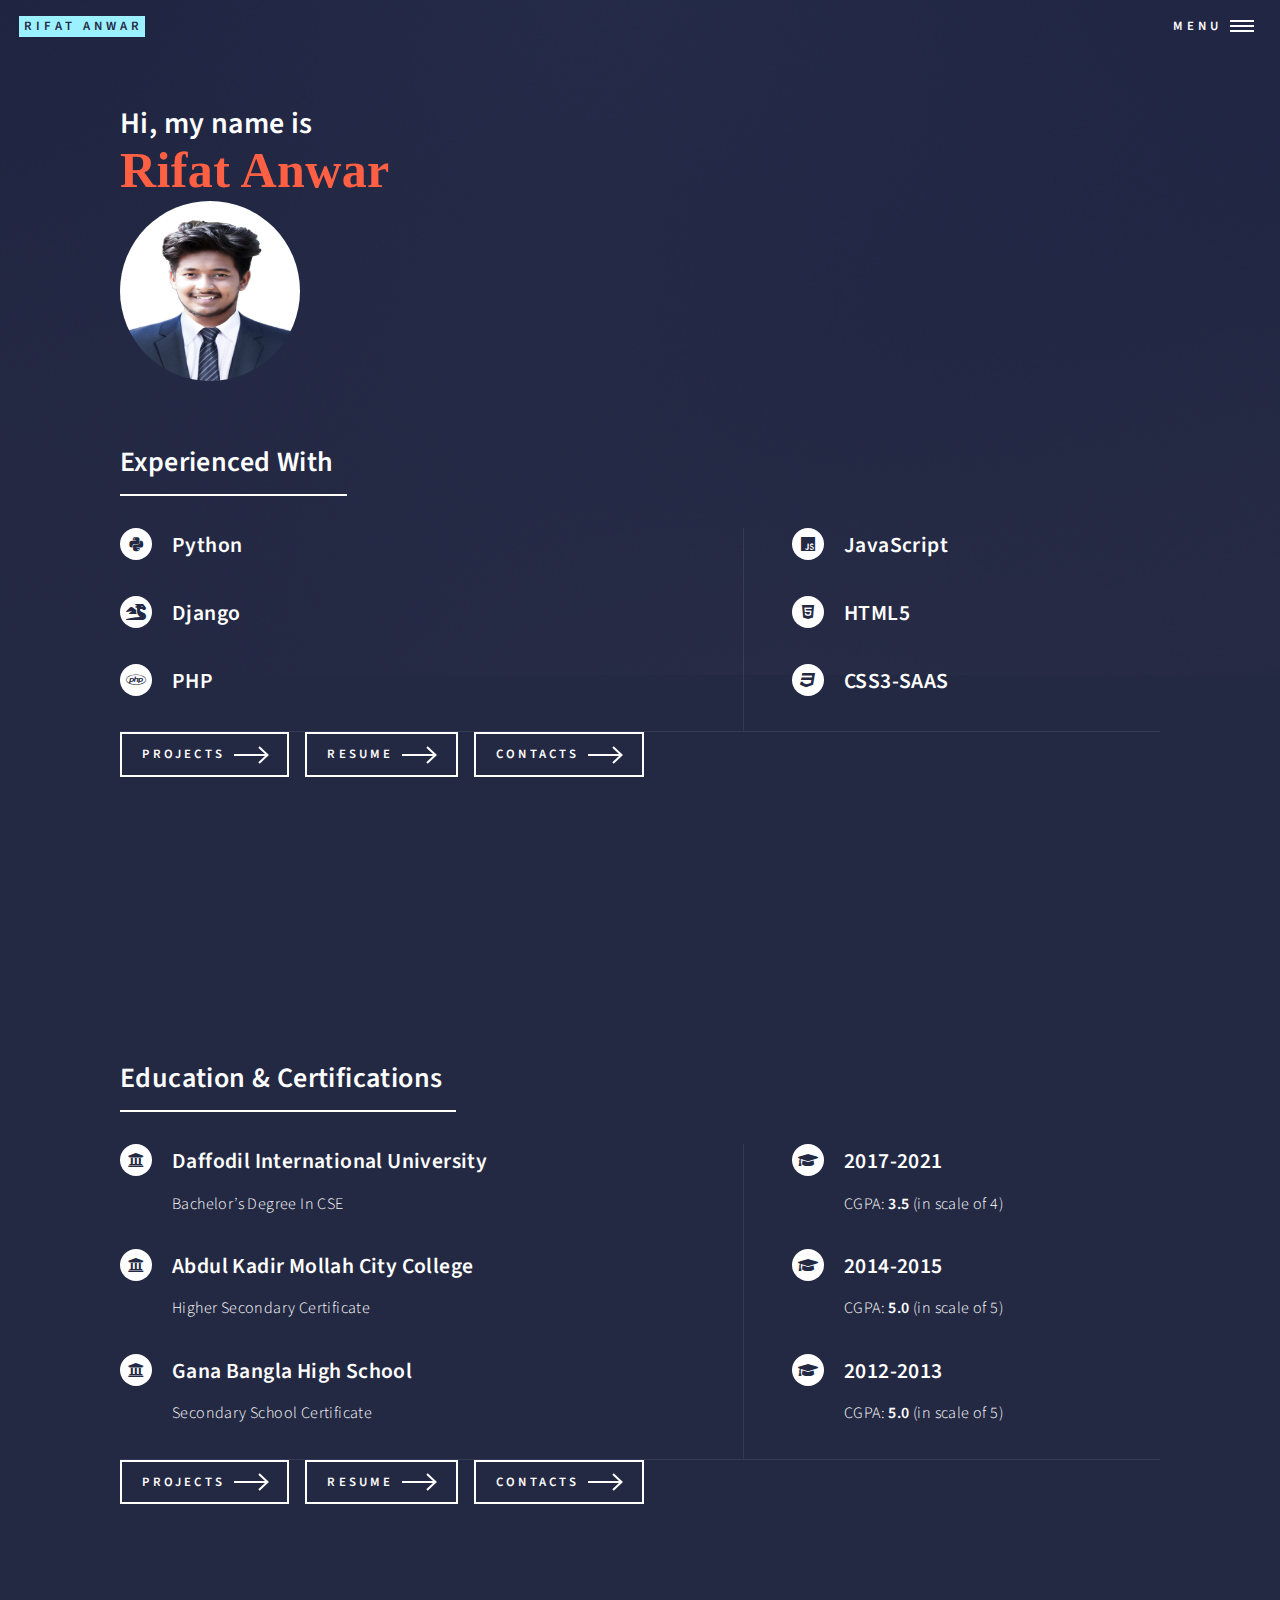
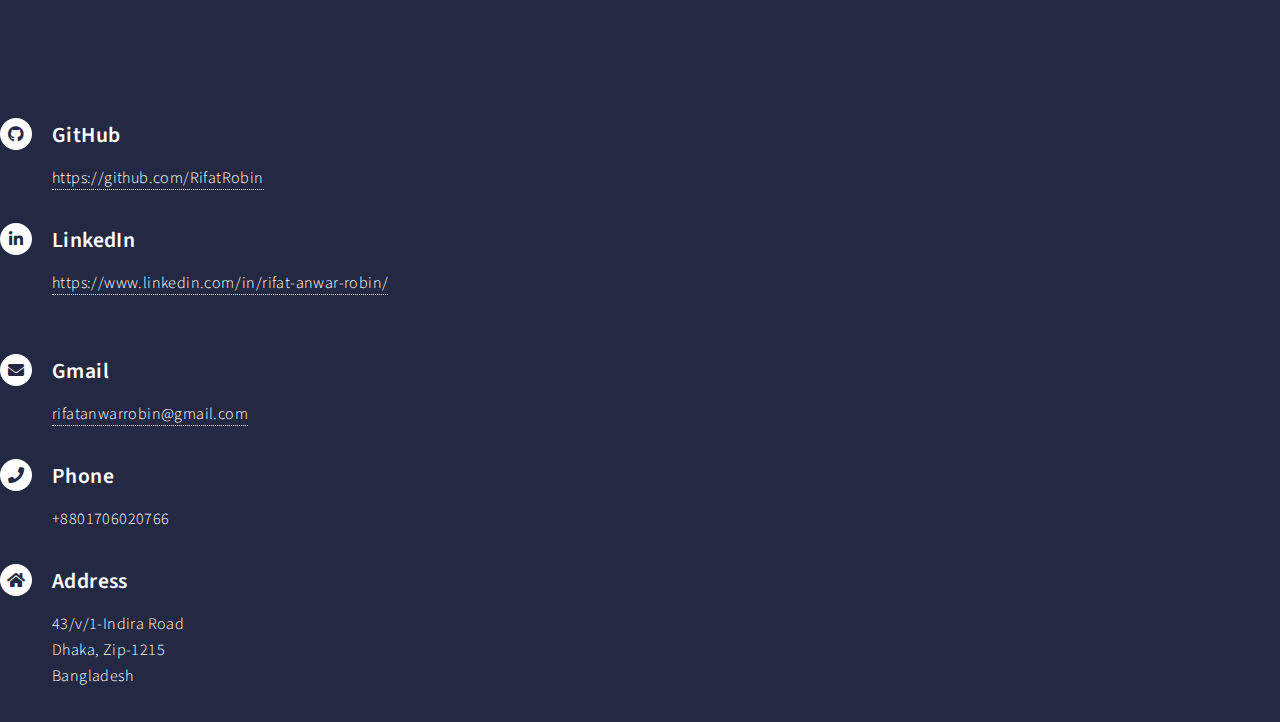
<file: index.html>
<!DOCTYPE HTML>
<html>

<head>
	<title>Home|Rifat Anwar</title>
	<meta charset="utf-8" />
	<meta name="viewport" content="width=device-width, initial-scale=1, user-scalable=no" />
	<link rel="stylesheet" href="assets/css/main.css" />
	<noscript>
		<link rel="stylesheet" href="assets/css/noscript.css" />
	</noscript>
	<style>
		h1 {
			margin: 0px;
		}



		.hi {
			position: relative;
			top: -30px;
			font-size: 30px;
		}

		.name {
			color: rgb(255, 96, 68);
			font-family: century gothic;
			font-size: 50px;
			position: relative;
			top: -110px;
		}

		#three {
			position: relative;
			top: -300px;
			z-index: 1;
		}

		#five {
			position: relative;
			top: -150px;
			z-index: 1;
		}

		#id {
			position: relative;
			top: 100px;
		}

		#ew {
			padding: 0px;
		}

		.inner {
			margin: 0px;
		}
	</style>
</head>

<body class="is-preload">

	<!-- Wrapper -->
	<div id="wrapper">

		<!-- Header -->
		<header id="header" class="alt">
			<a href="index.html" class="logo"><strong>Rifat Anwar</strong></a>
			<nav>
				<a href="#menu">Menu</a>
			</nav>
		</header>

		<!-- Menu -->
		<nav id="menu">
			<ul class="links">
				<li><a href="index.html">Home</a></li>
				<li><a href="projects.html">Projects</a></li>
				<li><a href="resume.html">Resume</a></li>

				<li><a href="#three" class="button next scrolly">Experienced With</a></li>
				<li><a href="#five" class="button next scrolly">Education</a></li>

				<li><a href="#four" class="button next scrolly">Contact</a></li>
			</ul>
		</nav>

		<!-- Banner -->
		<section id="banner" class="major">

			<div class="inner">

				<h1>
					<p class="hi">Hi, my name is</p>
					<p class="name">Rifat Anwar</p>
				</h1>
				<img src="images/rifat2.jpg" alt="photo"
					style="border-radius:1000px; width:180px; height: 180px; position:relative; right:-0px; top:-220px">
			</div>
		</section>

		<!-- Experienced With -->
		<!-- Two -->
		<section id="three">
			<div class="inner">
				<header class="major">
					<h2>Experienced With</h2>
				</header>
				<section id="contact">
					<div class="inner">
						<section id="ew">
							<section>
								<div class="contact-method">
									<span class="icon brands alt fa-python"></span>
									<h3>Python</h3>

								</div>
							</section>
							<section>
								<div class="contact-method">
									<span class="icon solid alt fa-dragon"></span>
									<h3>Django</h3>
								</div>
							</section>
							<section>
								<div class="contact-method">
									<span class="icon brands alt fa-php"></span>
									<h3>PHP</h3>

								</div>
							</section>
						</section>

						<section>
							<section>
								<div class="contact-method">
									<span class="icon brands alt fa-js">
										<span class="label">GitHub</span>
									</span>
									<h3>JavaScript</h3>
									<span></span>
								</div>
							</section>
							<section>
								<div class="contact-method">
									<span class="icon brands alt fa-html5"><span class="label">GitHub</span></span>
									<h3>HTML5</h3>
									<span></span>
								</div>
							</section>
							<section>
								<div class="contact-method">
									<span class="icon brands alt fa-css3"><span class="label">LinkedIn</span></span>
									<h3>CSS3-SAAS</h3>
									<span></span>
								</div>
							</section>

						</section>

					</div>

				</section>
				<ul class="actions">
					<li><a href="projects.html" class="button next scrolly">Projects</a></li>
					<li><a href="resume.html" class="button next scrolly">Resume</a></li>
					<li><a href="#four" class="button next scrolly">Contacts</a></li>
				</ul>
			</div>

		</section>


		<!-- Education & certifications-->
		<!-- Two -->
		<section id="five">
			<div class="inner">
				<header class="major">
					<h2>Education & Certifications</h2>
				</header>
				<section id="contact">
					<div class="inner">
						<section>
							<section>
								<div class="contact-method">
									<span class="icon solid alt fa-university"><span class="label">GitHub</span></span>
									<h3>Daffodil International University</h3>
									<span>Bachelor’s Degree In CSE</span>
								</div>
							</section>
							<section>
								<div class="contact-method">
									<span class="icon solid alt fa-university"><span
											class="label">LinkedIn</span></span>
									<h3>Abdul Kadir Mollah City College</h3>
									<span>Higher Secondary Certificate</span>
								</div>
							</section>
							<section>
								<div class="contact-method">
									<span class="icon solid alt fa-university"><span class="label">GitHub</span></span>
									<h3>Gana Bangla High School</h3>
									<span>Secondary School Certificate</span>
								</div>
							</section>
						</section>

						<section>
							<section>
								<div class="contact-method">
									<span class="icon solid alt fa-graduation-cap"></span>
									<h3>2017-2021</h3>
									<span>CGPA: <strong>3.5</strong> (in scale of 4)</span>

								</div>
							</section>
							<section>
								<div class="contact-method">
									<span class="icon solid alt fa-graduation-cap"></span>
									<h3>2014-2015</h3>
									<span>CGPA: <strong>5.0</strong> (in scale of 5)</span>

								</div>
							</section>
							<section>
								<div class="contact-method">
									<span class="icon solid alt fa-graduation-cap"></span>
									<h3>2012-2013</h3>
									<span>CGPA: <strong>5.0</strong> (in scale of 5)</span>
								</div>
							</section>
						</section>
					</div>
				</section>
				<ul class="actions">
					<li><a href="projects.html" class="button next scrolly">Projects</a></li>
					<li><a href="resume.html" class="button next scrolly">Resume</a></li>
					<li><a href="#four" class="button next scrolly">Contacts</a></li>
				</ul>
			</div>
		</section>




		<!-- Contact -->
		<div class="container" id="four">

			<section id="contact1">
				<div class="inner">
					<section>
						<section>
							<div class="contact-method">
								<a href="https://github.com/RifatRobin" class="icon brands alt fa-github"><span
										class="label">GitHub</span></a>
								<h3>GitHub</h3>
								<span><a href="https://github.com/RifatRobin">https://github.com/RifatRobin</a></span>
							</div>
						</section>
						<section>
							<div class="contact-method">
								<a href="https://www.linkedin.com/in/rifat-anwar-robin/"
									class="icon brands alt fa-linkedin-in"><span class="label">LinkedIn</span></a>
								<h3>LinkedIn</h3>
								<span><a
										href="https://www.linkedin.com/in/rifat-anwar-robin/">https://www.linkedin.com/in/rifat-anwar-robin/</a></span>
							</div>
						</section>
					</section>

					<section>
						<section>
							<br>
							<div class="contact-method">
								<span class="icon solid alt fa-envelope"></span>
								<h3>Gmail</h3>
								<a href="#">rifatanwarrobin@gmail.com</a>
							</div>
						</section>
						<section>
							<div class="contact-method">
								<span class="icon solid alt fa-phone"></span>
								<h3>Phone</h3>
								<span>+8801706020766</span><br>
							</div>
						</section>
						<section>
							<div class="contact-method">
								<span class="icon solid alt fa-home"></span>
								<h3>Address</h3>
								<span>43/v/1-Indira Road<br />
									Dhaka, Zip-1215<br />
									Bangladesh</span>
							</div>
						</section>
					</section>
				</div>
			</section>

		</div>

	</div>

	<!-- Scripts -->
	<script src="assets/js/jquery.min.js"></script>
	<script src="assets/js/jquery.scrolly.min.js"></script>
	<script src="assets/js/jquery.scrollex.min.js"></script>
	<script src="assets/js/browser.min.js"></script>
	<script src="assets/js/breakpoints.min.js"></script>
	<script src="assets/js/util.js"></script>
	<script src="assets/js/main.js"></script>

</body>

</html>
</file>
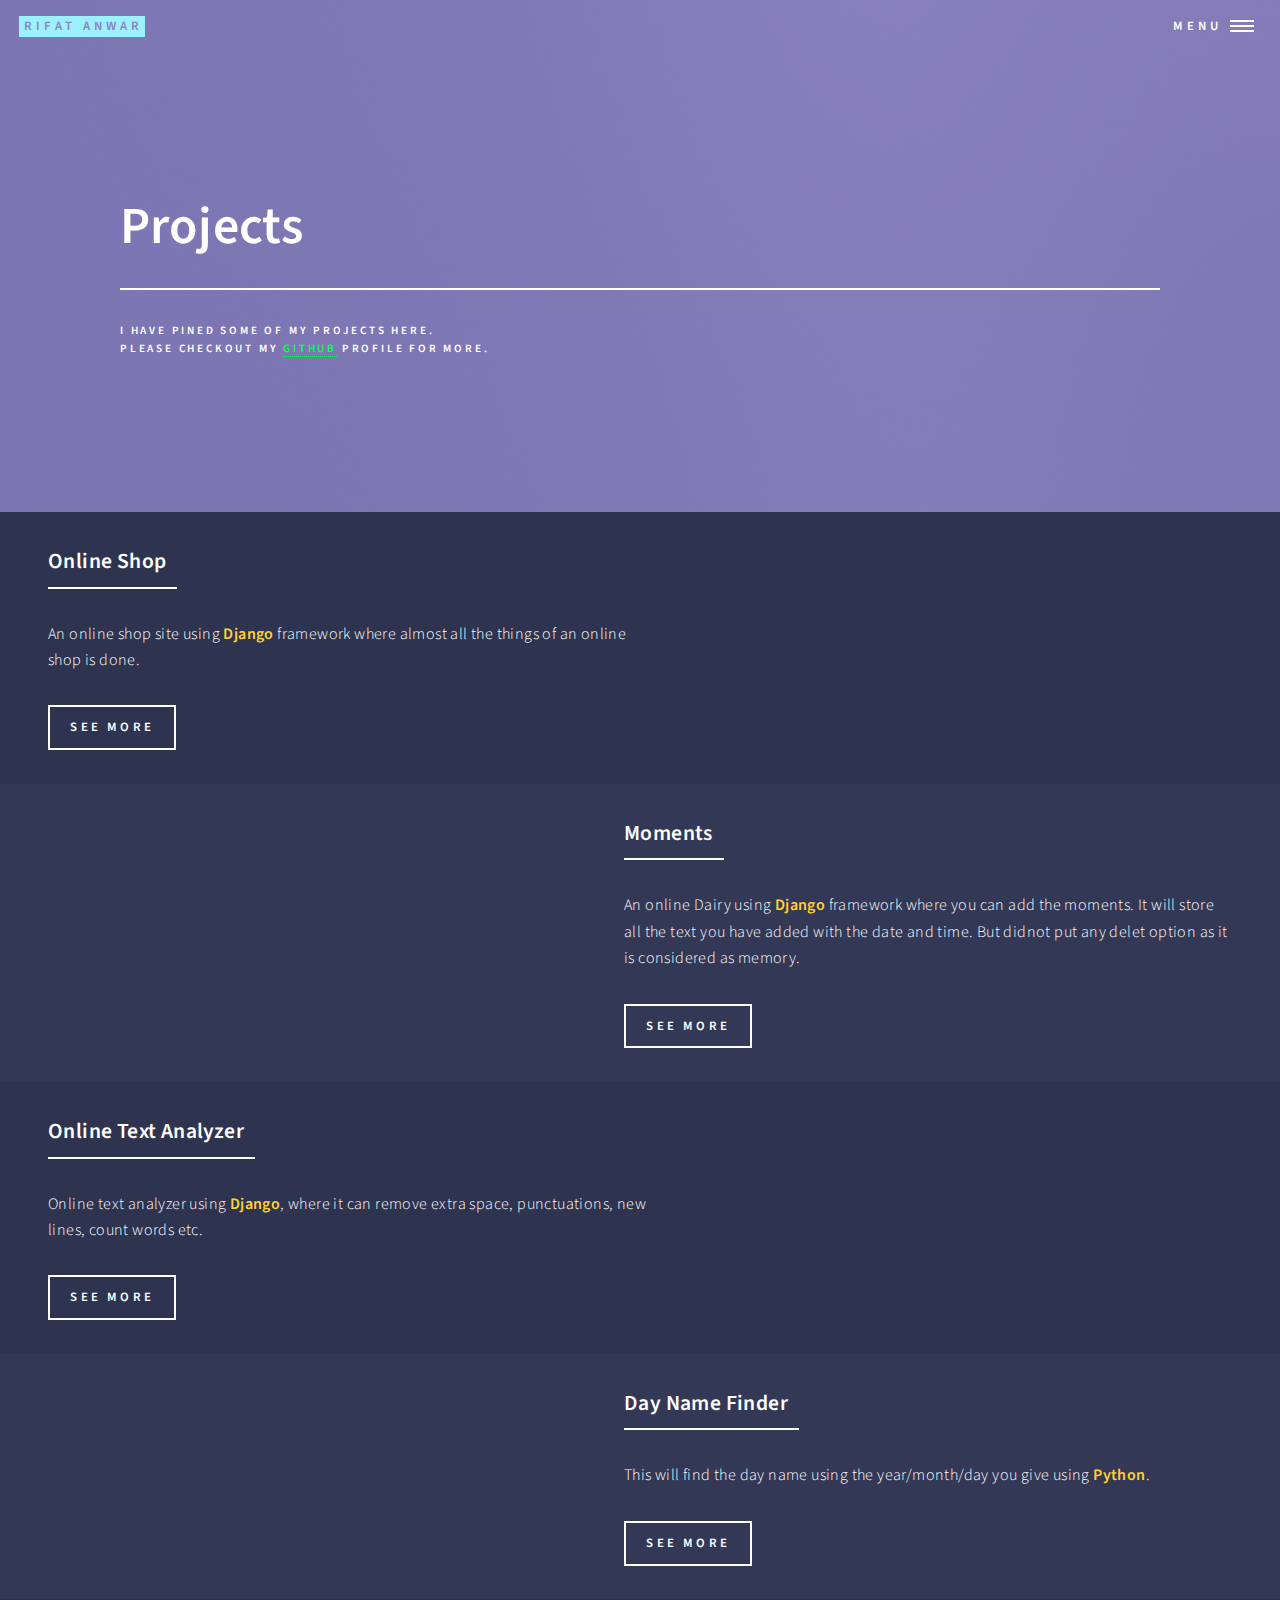
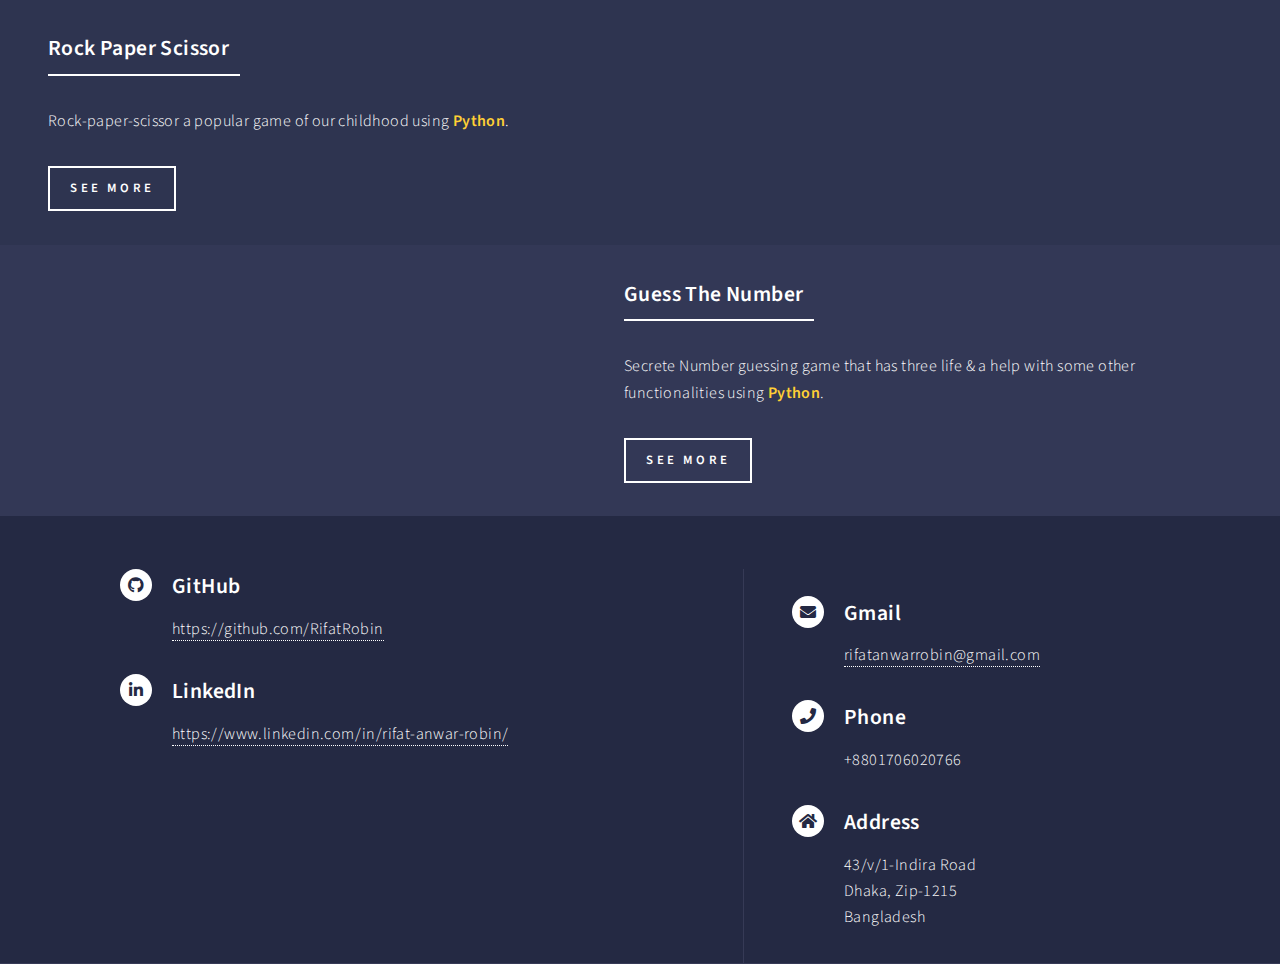
<file: projects.html>
<!DOCTYPE html>
<html>

<head>
	<title>projects</title>
	<meta charset="utf-8" />
	<meta name="viewport" content="width=device-width, initial-scale=1, user-scalable=no" />
	<link rel="stylesheet" href="assets/css/main.css" />
	<noscript>
		<link rel="stylesheet" href="assets/css/noscript.css" />
	</noscript>
</head>

<body class="is-preload">
	<!-- Wrapper -->
	<div id="wrapper">

		<header id="header" class="alt style2">
			<a href="index.html" class="logo"><strong>Rifat Anwar</strong></a>
			<nav>
				<a href="#menu">Menu</a>
			</nav>
		</header>

		<!-- Menu -->
		<nav id="menu">
			<ul class="links">
				<li><a href="index.html">Home</a></li>
				<li><a href="projects.html">Projects</a></li>
				<li><a href="resume.html">Resume</a></li>
				<li><a href="#contact" class="button next scrolly">Contact</a></li>
			</ul>
		</nav>

		<!-- Banner -->
		<section id="banner" class="style2">
			<div class="inner">
				<span class="image">
					<img src="images/pic07.jpg" alt="" />
				</span>
				<header class="major">
					<h1>Projects</h1>
				</header>
				<div class="content">
					<p>
						I have pined some of my projects here.<br />
						Please checkout my
						<b></b><a href="https://github.com/RifatRobin" style="color: rgb(7, 255, 81)"
							target="blank">github</a></b>
						profile for more.
					</p>
				</div>
			</div>
		</section>

		<!-- Main -->
		<div id="main">
			<!-- Two -->
			<section id="two" class="spotlights">
				<section>
					<div class="content">
						<div class="inner">
							<header class="major">
								<h3>Online Shop</h3>
							</header>
							<p>
								An online shop site using <b style="color:rgb(255, 208, 53)">Django</b> framework where
								almost all
								the things of an online shop is done.
							</p>
							<ul class="actions">
								<li>
									<a href="https://github.com/RifatRobin/Simple_Ecommerce_site" target="blank"
										class="button">See more</a>
								</li>
							</ul>
						</div>
					</div>
				</section>
				<section>
					<div class="content">
						<div class="inner">
							<header class="major">
								<h3>Moments</h3>
							</header>
							<p>
								An online Dairy using <b style="color:rgb(255, 208, 53)">Django</b>
								framework where you can add the
								moments. It will store all the text you have added with the date and time. But didnot
								put any delet option as it is considered as memory.
							</p>
							<ul class="actions">
								<li><a href="https://github.com/RifatRobin/Moments" target="blank" class="button">See
										more</a></li>
							</ul>
						</div>
					</div>
				</section>
				<section>
					<div class="content">
						<div class="inner">
							<header class="major">
								<h3>Online Text Analyzer</h3>
							</header>
							<p>
								Online text analyzer using <b style="color:rgb(255, 208, 53)">Django</b>,
								where it can remove extra space,
								punctuations, new lines, count words
								etc.

							</p>
							<ul class="actions">
								<li><a href="https://github.com/RifatRobin/Text_analyzer_using_Django" target='blank'
										class="button">See more</a></li>
							</ul>
						</div>
					</div>
				</section>

				<section>
					<div class="content">
						<div class="inner">
							<header class="major">
								<h3>Day Name Finder</h3>
							</header>
							<p>
								This will find the day name using the
								year/month/day you give using <b style="color:rgb(255, 208, 53)">Python</b>.

							</p>
							<ul class="actions">
								<li><a href="https://github.com/RifatRobin/Finding_name_of_any_day/tree/master/dist"
										target="blank" class="button">See more</a></li>
							</ul>
						</div>
					</div>
				</section>

				<section>
					<div class="content">
						<div class="inner">
							<header class="major">
								<h3>Rock Paper Scissor</h3>
							</header>
							<p>
								Rock-paper-scissor a popular game of
								our childhood using <b style="color:rgb(255, 208, 53)">Python</b>.

							</p>
							<ul class="actions">
								<li><a href="https://github.com/RifatRobin/rock_paper_scissors_games/tree/master/dist"
										target="blank" class="button">See more</a></li>
							</ul>
						</div>
					</div>
				</section>

				<section>
					<div class="content">
						<div class="inner">
							<header class="major">
								<h3>Guess The Number</h3>
							</header>
							<p>
								Secrete Number guessing game that has
								three life & a help with some other
								functionalities using <b style="color:rgb(255, 208, 53)">Python</b>.
							</p>
							<ul class="actions">
								<li><a href="https://github.com/RifatRobin/guess-the-number/tree/master/dist"
										target="blank" class="button">See more</a></li>
							</ul>
						</div>
					</div>
				</section>

			</section>
		</div>


		<br><br>
		<!-- Contact -->
		<section id="contact">
			<div class="inner">
				<section>
					<section>
						<div class="contact-method">
							<a href="https://github.com/RifatRobin" class="icon brands alt fa-github"><span
									class="label">GitHub</span></a>
							<h3>GitHub</h3>
							<span><a href="https://github.com/RifatRobin">https://github.com/RifatRobin</a></span>
						</div>
					</section>
					<section>
						<div class="contact-method">
							<a href="https://www.linkedin.com/in/rifat-anwar-robin/"
								class="icon brands alt fa-linkedin-in"><span class="label">LinkedIn</span></a>
							<h3>LinkedIn</h3>
							<span><a
									href="https://www.linkedin.com/in/rifat-anwar-robin/">https://www.linkedin.com/in/rifat-anwar-robin/</a></span>
						</div>
					</section>
				</section>

				<section>
					<section>
						<br />
						<div class="contact-method">
							<span class="icon solid alt fa-envelope"></span>
							<h3>Gmail</h3>
							<a href="#">rifatanwarrobin@gmail.com</a>
						</div>
					</section>
					<section>
						<div class="contact-method">
							<span class="icon solid alt fa-phone"></span>
							<h3>Phone</h3>
							<span>+8801706020766</span><br>
						</div>
					</section>
					<section>
						<div class="contact-method">
							<span class="icon solid alt fa-home"></span>
							<h3>Address</h3>
							<span>43/v/1-Indira Road<br />
								Dhaka, Zip-1215<br />
								Bangladesh</span>
						</div>
					</section>
				</section>
			</div>
		</section>
	</div>

	<!-- Scripts -->
	<script src="assets/js/jquery.min.js"></script>
	<script src="assets/js/jquery.scrolly.min.js"></script>
	<script src="assets/js/jquery.scrollex.min.js"></script>
	<script src="assets/js/browser.min.js"></script>
	<script src="assets/js/breakpoints.min.js"></script>
	<script src="assets/js/util.js"></script>
	<script src="assets/js/main.js"></script>
</body>

</html>
</file>
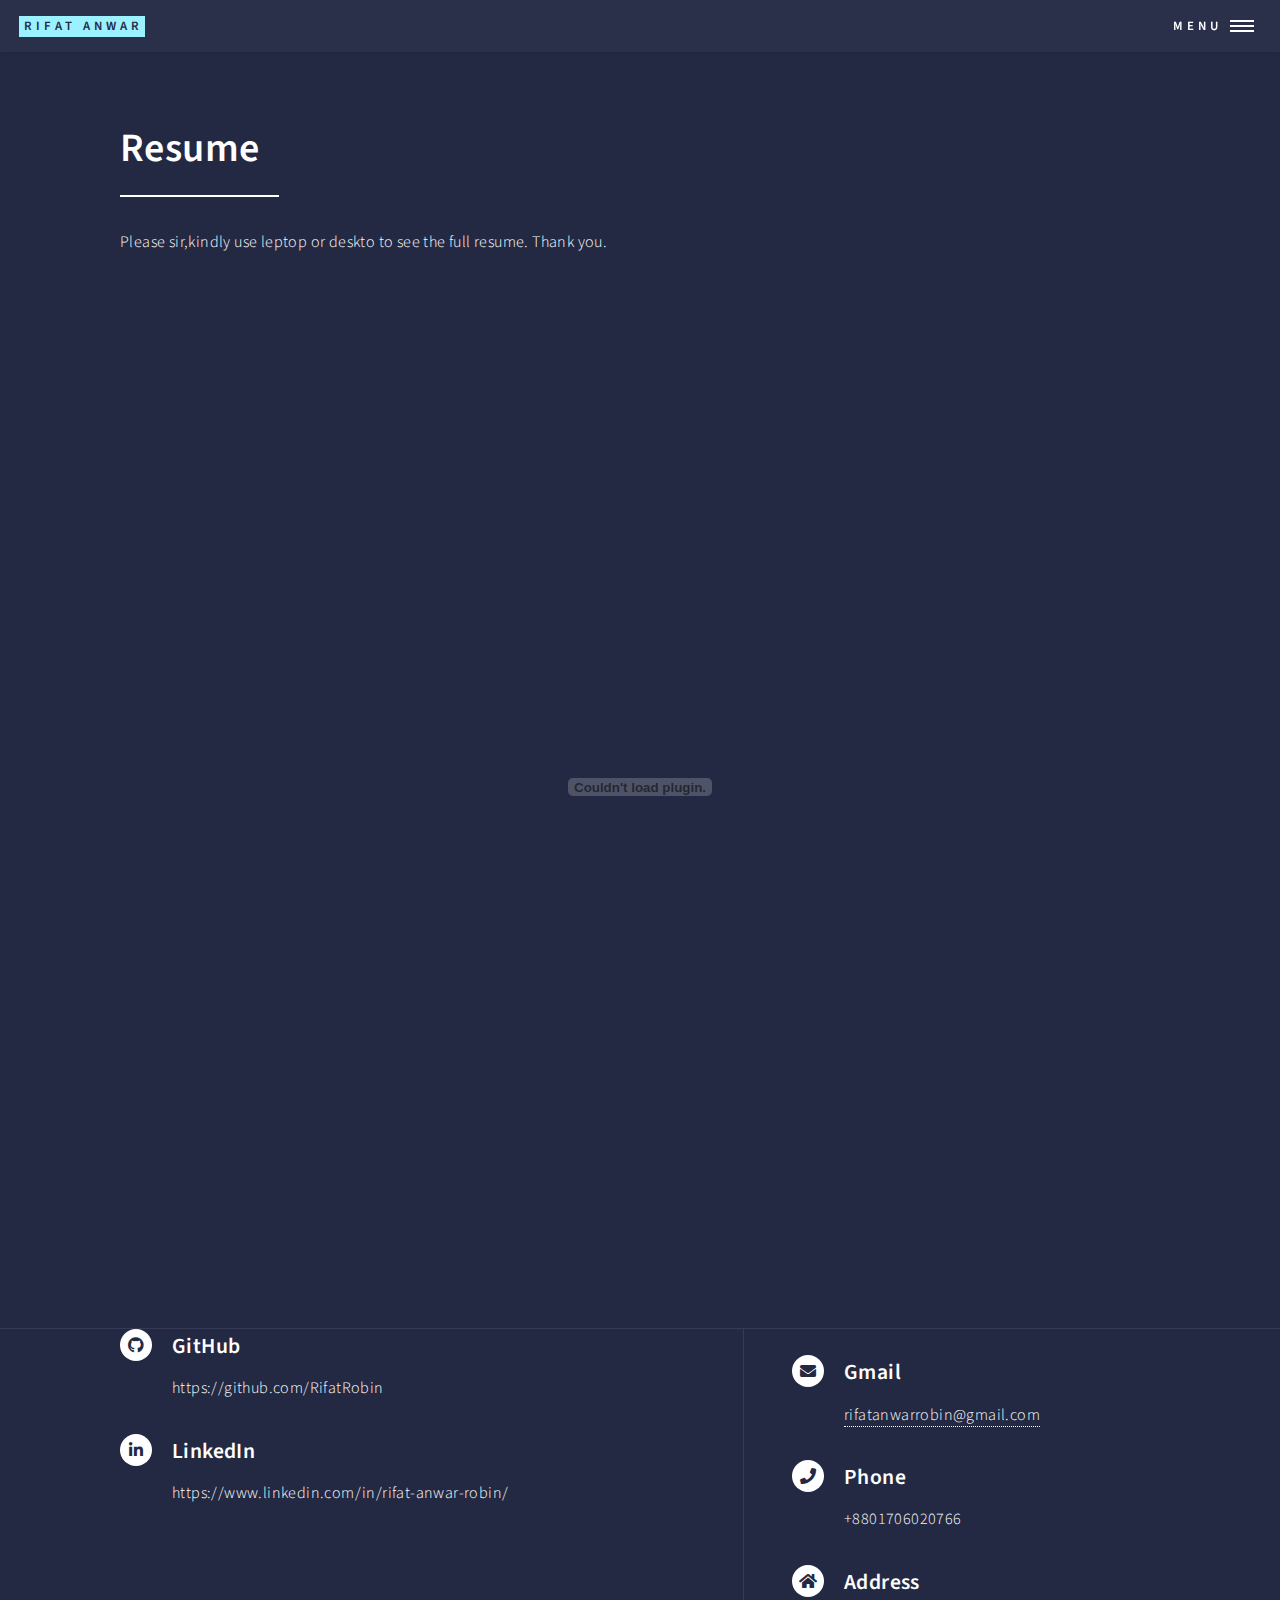
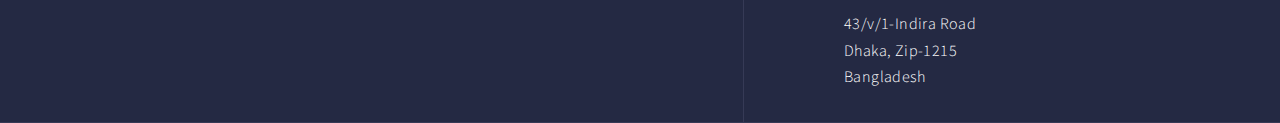
<file: resume.html>
<!DOCTYPE HTML>

<html>

<head>
	<title>Resume</title>
	<meta charset="utf-8" />
	<meta name="viewport" content="width=device-width, initial-scale=1, user-scalable=no" />
	<link rel="stylesheet" href="assets/css/main.css" />
	<noscript>
		<link rel="stylesheet" href="assets/css/noscript.css" />
	</noscript>
</head>

<body class="is-preload">


	<div id="wrapper">


		<header id="header">
			<a href="index.html" class="logo"><strong>Rifat Anwar</strong></a>
			<nav>
				<a href="#menu">Menu</a>
			</nav>
		</header>


		<nav id="menu">
			<ul class="links">
				<li><a href="index.html">Home</a></li>
				<li><a href="projects.html">Projects</a></li>
				<li><a href="#contact" class="button next scrolly">Contact</a></li>
			</ul>

		</nav>


		<div id="main" class="alt">

			<!-- One -->
			<section id="one">
				<div class="inner">
					<header class="major">
						<h1>Resume</h1>

					</header>
					<p>Please sir,kindly use leptop or deskto to see the full resume. Thank you.</p>
					<div class="r" style="position:relative;">
						<center> <embed src="resume/Rifat Anwar_resume.pdf" type="application/pdf" width="850px"
								height="1000px"></center>
					</div>

				</div>
			</section>

		</div>

		<!-- Contact -->
		<section id="contact">
			<div class="inner">
				<section>
					<section>
						<div class="contact-method">
							<a href="https://github.com/RifatRobin" class="icon brands alt fa-github"><span
									class="label">GitHub</span></a>
							<h3>GitHub</h3>
							<span>https://github.com/RifatRobin</span>
						</div>
					</section>
					<section>
						<div class="contact-method">
							<a href="https://www.linkedin.com/in/rifat-anwar-robin/"
								class="icon brands alt fa-linkedin-in"><span class="label">LinkedIn</span></a>
							<h3>LinkedIn</h3>
							<span>https://www.linkedin.com/in/rifat-anwar-robin/</span>
						</div>
					</section>
				</section>

				<section>
					<section>
						<br>
						<div class="contact-method">
							<span class="icon solid alt fa-envelope"></span>
							<h3>Gmail</h3>
							<a href="#">rifatanwarrobin@gmail.com</a>
						</div>
					</section>
					<section>
						<div class="contact-method">
							<span class="icon solid alt fa-phone"></span>
							<h3>Phone</h3>
							<span>+8801706020766</span><br>
						</div>
					</section>
					<section>
						<div class="contact-method">
							<span class="icon solid alt fa-home"></span>
							<h3>Address</h3>
							<span>43/v/1-Indira Road<br />
								Dhaka, Zip-1215<br />
								Bangladesh</span>
						</div>
					</section>
				</section>
			</div>
		</section>

	</div>

	<!-- Scripts -->
	<script src="assets/js/jquery.min.js"></script>
	<script src="assets/js/jquery.scrolly.min.js"></script>
	<script src="assets/js/jquery.scrollex.min.js"></script>
	<script src="assets/js/browser.min.js"></script>
	<script src="assets/js/breakpoints.min.js"></script>
	<script src="assets/js/util.js"></script>
	<script src="assets/js/main.js"></script>

</body>

</html>
</file>
<file: assets/css/noscript.css>
body.is-preload #banner:after {
		opacity: 0.85;
	}

	body.is-preload #banner > .inner {
		-moz-filter: none;
		-webkit-filter: none;
		-ms-filter: none;
		filter: none;
		-moz-transform: none;
		-webkit-transform: none;
		-ms-transform: none;
		transform: none;
		opacity: 1;
	}
</file>
<file: assets/css/main.css>
@import url(fontawesome-all.min.css);
@import url("https://fonts.googleapis.com/css?family=Source+Sans+Pro:300,300italic,600,600italic");


html, body, div, span, applet, object,
iframe, h1, h2, h3, h4, h5, h6, p, blockquote,
pre, a, abbr, acronym, address, big, cite,
code, del, dfn, em, img, ins, kbd, q, s, samp,
small, strike, strong, sub, sup, tt, var, b,
u, i, center, dl, dt, dd, ol, ul, li, fieldset,
form, label, legend, table, caption, tbody,
tfoot, thead, tr, th, td, article, aside,
canvas, details, embed, figure, figcaption,
footer, header, hgroup, menu, nav, output, ruby,
section, summary, time, mark, audio, video {
	margin: 0;
	padding: 0;
	border: 0;
	font-size: 100%;
	font: inherit;
	vertical-align: baseline;}

article, aside, details, figcaption, figure,
footer, header, hgroup, menu, nav, section {
	display: block;}

body {
	line-height: 1;
}

ol, ul {
	list-style: none;
}

blockquote, q {
	quotes: none;
}

	blockquote:before, blockquote:after, q:before, q:after {
		content: '';
		content: none;
	}

table {
	border-collapse: collapse;
	border-spacing: 0;
}

body {
	-webkit-text-size-adjust: none;
}

mark {
	background-color: transparent;
	color: inherit;
}

input::-moz-focus-inner {
	border: 0;
	padding: 0;
}

input, select, textarea {
	-moz-appearance: none;
	-webkit-appearance: none;
	-ms-appearance: none;
	appearance: none;
}

/* Basic */

	@-ms-viewport {
		width: device-width;
	}

	body {
		-ms-overflow-style: scrollbar;
	}

	@media screen and (max-width: 480px) {

		html, body {
			min-width: 320px;
		}

	}

	html {
		box-sizing: border-box;
	}

	*, *:before, *:after {
		box-sizing: inherit;
	}

	body {
		background: #242943;
	}

		body.is-preload *, body.is-preload *:before, body.is-preload *:after {
			-moz-animation: none !important;
			-webkit-animation: none !important;
			-ms-animation: none !important;
			animation: none !important;
			-moz-transition: none !important;
			-webkit-transition: none !important;
			-ms-transition: none !important;
			transition: none !important;
		}

/* Type */

	body, input, select, textarea {
		color: #ffffff;
		font-family: "Source Sans Pro", Helvetica, sans-serif;
		font-size: 17pt;
		font-weight: 300;
		letter-spacing: 0.025em;
		line-height: 1.65;
	}

		@media screen and (max-width: 1680px) {

			body, input, select, textarea {
				font-size: 14pt;
			}

		}

		@media screen and (max-width: 1280px) {

			body, input, select, textarea {
				font-size: 12pt;
			}

		}

		@media screen and (max-width: 360px) {

			body, input, select, textarea {
				font-size: 11pt;
			}

		}

	a {
		-moz-transition: color 0.2s ease-in-out, border-bottom-color 0.2s ease-in-out;
		-webkit-transition: color 0.2s ease-in-out, border-bottom-color 0.2s ease-in-out;
		-ms-transition: color 0.2s ease-in-out, border-bottom-color 0.2s ease-in-out;
		transition: color 0.2s ease-in-out, border-bottom-color 0.2s ease-in-out;
		border-bottom: dotted 1px;
		color: inherit;
		text-decoration: none;
	}

		a:hover {
			border-bottom-color: transparent;
			color: #9bf1ff !important;
		}

		a:active {
			color: #53e3fb !important;
		}

	strong, b {
		color: #ffffff;
		font-weight: 600;
	}

	em, i {
		font-style: italic;
	}

	p {
		margin: 0 0 2em 0;
	}

	h1, h2, h3, h4, h5, h6 {
		color: #ffffff;
		font-weight: 600;
		line-height: 1.65;
		/* margin: 0 0 1em 0; */
	}

		h1 a, h2 a, h3 a, h4 a, h5 a, h6 a {
			color: inherit;
			border-bottom: 0;
		}

	h1 {
		font-size: 2.5em;
	}

	h2 {
		font-size: 1.75em;
	}

	h3 {
		font-size: 1.35em;
	}

	h4 {
		font-size: 1.1em;
	}

	h5 {
		font-size: 0.9em;
	}

	h6 {
		font-size: 0.7em;
	}

	@media screen and (max-width: 736px) {

		h1 {
			font-size: 2em;
		}

		h2 {
			font-size: 1.5em;
		}

		h3 {
			font-size: 1.25em;
		}

	}

	sub {
		font-size: 0.8em;
		position: relative;
		top: 0.5em;
	}

	sup {
		font-size: 0.8em;
		position: relative;
		top: -0.5em;
	}

	blockquote {
		border-left: solid 4px rgba(212, 212, 255, 0.1);
		font-style: italic;
		margin: 0 0 2em 0;
		padding: 0.5em 0 0.5em 2em;
	}

	code {
		background: rgba(212, 212, 255, 0.035);
		font-family: "Courier New", monospace;
		font-size: 0.9em;
		margin: 0 0.25em;
		padding: 0.25em 0.65em;
	}

	pre {
		-webkit-overflow-scrolling: touch;
		font-family: "Courier New", monospace;
		font-size: 0.9em;
		margin: 0 0 2em 0;
	}

		pre code {
			display: block;
			line-height: 1.75;
			padding: 1em 1.5em;
			overflow-x: auto;
		}

	hr {
		border: 0;
		border-bottom: solid 1px rgba(212, 212, 255, 0.1);
		margin: 2em 0;
	}

		hr.major {
			margin: 3em 0;
		}

	.align-left {
		text-align: left;
	}

	.align-center {
		text-align: center;
	}

	.align-right {
		text-align: right;
	}

/* Row */

	.row {
		display: flex;
		flex-wrap: wrap;
		box-sizing: border-box;
		align-items: stretch;
	}

		.row > * {
			box-sizing: border-box;
		}

		.row.gtr-uniform > * > :last-child {
			margin-bottom: 0;
		}

		.row.aln-left {
			justify-content: flex-start;
		}

		.row.aln-center {
			justify-content: center;
		}

		.row.aln-right {
			justify-content: flex-end;
		}

		.row.aln-top {
			align-items: flex-start;
		}

		.row.aln-middle {
			align-items: center;
		}

		.row.aln-bottom {
			align-items: flex-end;
		}

		.row > .imp {
			order: -1;
		}

		.row > .col-1 {
			width: 8.33333%;
		}

		.row > .off-1 {
			margin-left: 8.33333%;
		}

		.row > .col-2 {
			width: 16.66667%;
		}

		.row > .off-2 {
			margin-left: 16.66667%;
		}

		.row > .col-3 {
			width: 25%;
		}

		.row > .off-3 {
			margin-left: 25%;
		}

		.row > .col-4 {
			width: 33.33333%;
		}

		.row > .off-4 {
			margin-left: 33.33333%;
		}

		.row > .col-5 {
			width: 41.66667%;
		}

		.row > .off-5 {
			margin-left: 41.66667%;
		}

		.row > .col-6 {
			width: 50%;
		}

		.row > .off-6 {
			margin-left: 50%;
		}

		.row > .col-7 {
			width: 58.33333%;
		}

		.row > .off-7 {
			margin-left: 58.33333%;
		}

		.row > .col-8 {
			width: 66.66667%;
		}

		.row > .off-8 {
			margin-left: 66.66667%;
		}

		.row > .col-9 {
			width: 75%;
		}

		.row > .off-9 {
			margin-left: 75%;
		}

		.row > .col-10 {
			width: 83.33333%;
		}

		.row > .off-10 {
			margin-left: 83.33333%;
		}

		.row > .col-11 {
			width: 91.66667%;
		}

		.row > .off-11 {
			margin-left: 91.66667%;
		}

		.row > .col-12 {
			width: 100%;
		}

		.row > .off-12 {
			margin-left: 100%;
		}

		.row.gtr-0 {
			margin-top: 0;
			margin-left: 0em;
		}

			.row.gtr-0 > * {
				padding: 0 0 0 0em;
			}

			.row.gtr-0.gtr-uniform {
				margin-top: 0em;
			}

				.row.gtr-0.gtr-uniform > * {
					padding-top: 0em;
				}

		.row.gtr-25 {
			margin-top: 0;
			margin-left: -0.5em;
		}

			.row.gtr-25 > * {
				padding: 0 0 0 0.5em;
			}

			.row.gtr-25.gtr-uniform {
				margin-top: -0.5em;
			}

				.row.gtr-25.gtr-uniform > * {
					padding-top: 0.5em;
				}

		.row.gtr-50 {
			margin-top: 0;
			margin-left: -1em;
		}

			.row.gtr-50 > * {
				padding: 0 0 0 1em;
			}

			.row.gtr-50.gtr-uniform {
				margin-top: -1em;
			}

				.row.gtr-50.gtr-uniform > * {
					padding-top: 1em;
				}

		.row {
			margin-top: 0;
			margin-left: -2em;
		}

			.row > * {
				padding: 0 0 0 2em;
			}

			.row.gtr-uniform {
				margin-top: -2em;
			}

				.row.gtr-uniform > * {
					padding-top: 2em;
				}

		.row.gtr-150 {
			margin-top: 0;
			margin-left: -3em;
		}

			.row.gtr-150 > * {
				padding: 0 0 0 3em;
			}

			.row.gtr-150.gtr-uniform {
				margin-top: -3em;
			}

				.row.gtr-150.gtr-uniform > * {
					padding-top: 3em;
				}

		.row.gtr-200 {
			margin-top: 0;
			margin-left: -4em;
		}

			.row.gtr-200 > * {
				padding: 0 0 0 4em;
			}

			.row.gtr-200.gtr-uniform {
				margin-top: -4em;
			}

				.row.gtr-200.gtr-uniform > * {
					padding-top: 4em;
				}

		@media screen and (max-width: 1680px) {

			.row {
				display: flex;
				flex-wrap: wrap;
				box-sizing: border-box;
				align-items: stretch;
			}

				.row > * {
					box-sizing: border-box;
				}

				.row.gtr-uniform > * > :last-child {
					margin-bottom: 0;
				}

				.row.aln-left {
					justify-content: flex-start;
				}

				.row.aln-center {
					justify-content: center;
				}

				.row.aln-right {
					justify-content: flex-end;
				}

				.row.aln-top {
					align-items: flex-start;
				}

				.row.aln-middle {
					align-items: center;
				}

				.row.aln-bottom {
					align-items: flex-end;
				}

				.row > .imp-xlarge {
					order: -1;
				}

				.row > .col-1-xlarge {
					width: 8.33333%;
				}

				.row > .off-1-xlarge {
					margin-left: 8.33333%;
				}

				.row > .col-2-xlarge {
					width: 16.66667%;
				}

				.row > .off-2-xlarge {
					margin-left: 16.66667%;
				}

				.row > .col-3-xlarge {
					width: 25%;
				}

				.row > .off-3-xlarge {
					margin-left: 25%;
				}

				.row > .col-4-xlarge {
					width: 33.33333%;
				}

				.row > .off-4-xlarge {
					margin-left: 33.33333%;
				}

				.row > .col-5-xlarge {
					width: 41.66667%;
				}

				.row > .off-5-xlarge {
					margin-left: 41.66667%;
				}

				.row > .col-6-xlarge {
					width: 50%;
				}

				.row > .off-6-xlarge {
					margin-left: 50%;
				}

				.row > .col-7-xlarge {
					width: 58.33333%;
				}

				.row > .off-7-xlarge {
					margin-left: 58.33333%;
				}

				.row > .col-8-xlarge {
					width: 66.66667%;
				}

				.row > .off-8-xlarge {
					margin-left: 66.66667%;
				}

				.row > .col-9-xlarge {
					width: 75%;
				}

				.row > .off-9-xlarge {
					margin-left: 75%;
				}

				.row > .col-10-xlarge {
					width: 83.33333%;
				}

				.row > .off-10-xlarge {
					margin-left: 83.33333%;
				}

				.row > .col-11-xlarge {
					width: 91.66667%;
				}

				.row > .off-11-xlarge {
					margin-left: 91.66667%;
				}

				.row > .col-12-xlarge {
					width: 100%;
				}

				.row > .off-12-xlarge {
					margin-left: 100%;
				}

				.row.gtr-0 {
					margin-top: 0;
					margin-left: 0em;
				}

					.row.gtr-0 > * {
						padding: 0 0 0 0em;
					}

					.row.gtr-0.gtr-uniform {
						margin-top: 0em;
					}

						.row.gtr-0.gtr-uniform > * {
							padding-top: 0em;
						}

				.row.gtr-25 {
					margin-top: 0;
					margin-left: -0.5em;
				}

					.row.gtr-25 > * {
						padding: 0 0 0 0.5em;
					}

					.row.gtr-25.gtr-uniform {
						margin-top: -0.5em;
					}

						.row.gtr-25.gtr-uniform > * {
							padding-top: 0.5em;
						}

				.row.gtr-50 {
					margin-top: 0;
					margin-left: -1em;
				}

					.row.gtr-50 > * {
						padding: 0 0 0 1em;
					}

					.row.gtr-50.gtr-uniform {
						margin-top: -1em;
					}

						.row.gtr-50.gtr-uniform > * {
							padding-top: 1em;
						}

				.row {
					margin-top: 0;
					margin-left: -2em;
				}

					.row > * {
						padding: 0 0 0 2em;
					}

					.row.gtr-uniform {
						margin-top: -2em;
					}

						.row.gtr-uniform > * {
							padding-top: 2em;
						}

				.row.gtr-150 {
					margin-top: 0;
					margin-left: -3em;
				}

					.row.gtr-150 > * {
						padding: 0 0 0 3em;
					}

					.row.gtr-150.gtr-uniform {
						margin-top: -3em;
					}

						.row.gtr-150.gtr-uniform > * {
							padding-top: 3em;
						}

				.row.gtr-200 {
					margin-top: 0;
					margin-left: -4em;
				}

					.row.gtr-200 > * {
						padding: 0 0 0 4em;
					}

					.row.gtr-200.gtr-uniform {
						margin-top: -4em;
					}

						.row.gtr-200.gtr-uniform > * {
							padding-top: 4em;
						}

		}

		@media screen and (max-width: 1280px) {

			.row {
				display: flex;
				flex-wrap: wrap;
				box-sizing: border-box;
				align-items: stretch;
			}

				.row > * {
					box-sizing: border-box;
				}

				.row.gtr-uniform > * > :last-child {
					margin-bottom: 0;
				}

				.row.aln-left {
					justify-content: flex-start;
				}

				.row.aln-center {
					justify-content: center;
				}

				.row.aln-right {
					justify-content: flex-end;
				}

				.row.aln-top {
					align-items: flex-start;
				}

				.row.aln-middle {
					align-items: center;
				}

				.row.aln-bottom {
					align-items: flex-end;
				}

				.row > .imp-large {
					order: -1;
				}

				.row > .col-1-large {
					width: 8.33333%;
				}

				.row > .off-1-large {
					margin-left: 8.33333%;
				}

				.row > .col-2-large {
					width: 16.66667%;
				}

				.row > .off-2-large {
					margin-left: 16.66667%;
				}

				.row > .col-3-large {
					width: 25%;
				}

				.row > .off-3-large {
					margin-left: 25%;
				}

				.row > .col-4-large {
					width: 33.33333%;
				}

				.row > .off-4-large {
					margin-left: 33.33333%;
				}

				.row > .col-5-large {
					width: 41.66667%;
				}

				.row > .off-5-large {
					margin-left: 41.66667%;
				}

				.row > .col-6-large {
					width: 50%;
				}

				.row > .off-6-large {
					margin-left: 50%;
				}

				.row > .col-7-large {
					width: 58.33333%;
				}

				.row > .off-7-large {
					margin-left: 58.33333%;
				}

				.row > .col-8-large {
					width: 66.66667%;
				}

				.row > .off-8-large {
					margin-left: 66.66667%;
				}

				.row > .col-9-large {
					width: 75%;
				}

				.row > .off-9-large {
					margin-left: 75%;
				}

				.row > .col-10-large {
					width: 83.33333%;
				}

				.row > .off-10-large {
					margin-left: 83.33333%;
				}

				.row > .col-11-large {
					width: 91.66667%;
				}

				.row > .off-11-large {
					margin-left: 91.66667%;
				}

				.row > .col-12-large {
					width: 100%;
				}

				.row > .off-12-large {
					margin-left: 100%;
				}

				.row.gtr-0 {
					margin-top: 0;
					margin-left: 0em;
				}

					.row.gtr-0 > * {
						padding: 0 0 0 0em;
					}

					.row.gtr-0.gtr-uniform {
						margin-top: 0em;
					}

						.row.gtr-0.gtr-uniform > * {
							padding-top: 0em;
						}

				.row.gtr-25 {
					margin-top: 0;
					margin-left: -0.375em;
				}

					.row.gtr-25 > * {
						padding: 0 0 0 0.375em;
					}

					.row.gtr-25.gtr-uniform {
						margin-top: -0.375em;
					}

						.row.gtr-25.gtr-uniform > * {
							padding-top: 0.375em;
						}

				.row.gtr-50 {
					margin-top: 0;
					margin-left: -0.75em;
				}

					.row.gtr-50 > * {
						padding: 0 0 0 0.75em;
					}

					.row.gtr-50.gtr-uniform {
						margin-top: -0.75em;
					}

						.row.gtr-50.gtr-uniform > * {
							padding-top: 0.75em;
						}

				.row {
					margin-top: 0;
					margin-left: -1.5em;
				}

					.row > * {
						padding: 0 0 0 1.5em;
					}

					.row.gtr-uniform {
						margin-top: -1.5em;
					}

						.row.gtr-uniform > * {
							padding-top: 1.5em;
						}

				.row.gtr-150 {
					margin-top: 0;
					margin-left: -2.25em;
				}

					.row.gtr-150 > * {
						padding: 0 0 0 2.25em;
					}

					.row.gtr-150.gtr-uniform {
						margin-top: -2.25em;
					}

						.row.gtr-150.gtr-uniform > * {
							padding-top: 2.25em;
						}

				.row.gtr-200 {
					margin-top: 0;
					margin-left: -3em;
				}

					.row.gtr-200 > * {
						padding: 0 0 0 3em;
					}

					.row.gtr-200.gtr-uniform {
						margin-top: -3em;
					}

						.row.gtr-200.gtr-uniform > * {
							padding-top: 3em;
						}

		}

		@media screen and (max-width: 980px) {

			.row {
				display: flex;
				flex-wrap: wrap;
				box-sizing: border-box;
				align-items: stretch;
			}

				.row > * {
					box-sizing: border-box;
				}

				.row.gtr-uniform > * > :last-child {
					margin-bottom: 0;
				}

				.row.aln-left {
					justify-content: flex-start;
				}

				.row.aln-center {
					justify-content: center;
				}

				.row.aln-right {
					justify-content: flex-end;
				}

				.row.aln-top {
					align-items: flex-start;
				}

				.row.aln-middle {
					align-items: center;
				}

				.row.aln-bottom {
					align-items: flex-end;
				}

				.row > .imp-medium {
					order: -1;
				}

				.row > .col-1-medium {
					width: 8.33333%;
				}

				.row > .off-1-medium {
					margin-left: 8.33333%;
				}

				.row > .col-2-medium {
					width: 16.66667%;
				}

				.row > .off-2-medium {
					margin-left: 16.66667%;
				}

				.row > .col-3-medium {
					width: 25%;
				}

				.row > .off-3-medium {
					margin-left: 25%;
				}

				.row > .col-4-medium {
					width: 33.33333%;
				}

				.row > .off-4-medium {
					margin-left: 33.33333%;
				}

				.row > .col-5-medium {
					width: 41.66667%;
				}

				.row > .off-5-medium {
					margin-left: 41.66667%;
				}

				.row > .col-6-medium {
					width: 50%;
				}

				.row > .off-6-medium {
					margin-left: 50%;
				}

				.row > .col-7-medium {
					width: 58.33333%;
				}

				.row > .off-7-medium {
					margin-left: 58.33333%;
				}

				.row > .col-8-medium {
					width: 66.66667%;
				}

				.row > .off-8-medium {
					margin-left: 66.66667%;
				}

				.row > .col-9-medium {
					width: 75%;
				}

				.row > .off-9-medium {
					margin-left: 75%;
				}

				.row > .col-10-medium {
					width: 83.33333%;
				}

				.row > .off-10-medium {
					margin-left: 83.33333%;
				}

				.row > .col-11-medium {
					width: 91.66667%;
				}

				.row > .off-11-medium {
					margin-left: 91.66667%;
				}

				.row > .col-12-medium {
					width: 100%;
				}

				.row > .off-12-medium {
					margin-left: 100%;
				}

				.row.gtr-0 {
					margin-top: 0;
					margin-left: 0em;
				}

					.row.gtr-0 > * {
						padding: 0 0 0 0em;
					}

					.row.gtr-0.gtr-uniform {
						margin-top: 0em;
					}

						.row.gtr-0.gtr-uniform > * {
							padding-top: 0em;
						}

				.row.gtr-25 {
					margin-top: 0;
					margin-left: -0.375em;
				}

					.row.gtr-25 > * {
						padding: 0 0 0 0.375em;
					}

					.row.gtr-25.gtr-uniform {
						margin-top: -0.375em;
					}

						.row.gtr-25.gtr-uniform > * {
							padding-top: 0.375em;
						}

				.row.gtr-50 {
					margin-top: 0;
					margin-left: -0.75em;
				}

					.row.gtr-50 > * {
						padding: 0 0 0 0.75em;
					}

					.row.gtr-50.gtr-uniform {
						margin-top: -0.75em;
					}

						.row.gtr-50.gtr-uniform > * {
							padding-top: 0.75em;
						}

				.row {
					margin-top: 0;
					margin-left: -1.5em;
				}

					.row > * {
						padding: 0 0 0 1.5em;
					}

					.row.gtr-uniform {
						margin-top: -1.5em;
					}

						.row.gtr-uniform > * {
							padding-top: 1.5em;
						}

				.row.gtr-150 {
					margin-top: 0;
					margin-left: -2.25em;
				}

					.row.gtr-150 > * {
						padding: 0 0 0 2.25em;
					}

					.row.gtr-150.gtr-uniform {
						margin-top: -2.25em;
					}

						.row.gtr-150.gtr-uniform > * {
							padding-top: 2.25em;
						}

				.row.gtr-200 {
					margin-top: 0;
					margin-left: -3em;
				}

					.row.gtr-200 > * {
						padding: 0 0 0 3em;
					}

					.row.gtr-200.gtr-uniform {
						margin-top: -3em;
					}

						.row.gtr-200.gtr-uniform > * {
							padding-top: 3em;
						}

		}

		@media screen and (max-width: 736px) {

			.row {
				display: flex;
				flex-wrap: wrap;
				box-sizing: border-box;
				align-items: stretch;
			}

				.row > * {
					box-sizing: border-box;
				}

				.row.gtr-uniform > * > :last-child {
					margin-bottom: 0;
				}

				.row.aln-left {
					justify-content: flex-start;
				}

				.row.aln-center {
					justify-content: center;
				}

				.row.aln-right {
					justify-content: flex-end;
				}

				.row.aln-top {
					align-items: flex-start;
				}

				.row.aln-middle {
					align-items: center;
				}

				.row.aln-bottom {
					align-items: flex-end;
				}

				.row > .imp-small {
					order: -1;
				}

				.row > .col-1-small {
					width: 8.33333%;
				}

				.row > .off-1-small {
					margin-left: 8.33333%;
				}

				.row > .col-2-small {
					width: 16.66667%;
				}

				.row > .off-2-small {
					margin-left: 16.66667%;
				}

				.row > .col-3-small {
					width: 25%;
				}

				.row > .off-3-small {
					margin-left: 25%;
				}

				.row > .col-4-small {
					width: 33.33333%;
				}

				.row > .off-4-small {
					margin-left: 33.33333%;
				}

				.row > .col-5-small {
					width: 41.66667%;
				}

				.row > .off-5-small {
					margin-left: 41.66667%;
				}

				.row > .col-6-small {
					width: 50%;
				}

				.row > .off-6-small {
					margin-left: 50%;
				}

				.row > .col-7-small {
					width: 58.33333%;
				}

				.row > .off-7-small {
					margin-left: 58.33333%;
				}

				.row > .col-8-small {
					width: 66.66667%;
				}

				.row > .off-8-small {
					margin-left: 66.66667%;
				}

				.row > .col-9-small {
					width: 75%;
				}

				.row > .off-9-small {
					margin-left: 75%;
				}

				.row > .col-10-small {
					width: 83.33333%;
				}

				.row > .off-10-small {
					margin-left: 83.33333%;
				}

				.row > .col-11-small {
					width: 91.66667%;
				}

				.row > .off-11-small {
					margin-left: 91.66667%;
				}

				.row > .col-12-small {
					width: 100%;
				}

				.row > .off-12-small {
					margin-left: 100%;
				}

				.row.gtr-0 {
					margin-top: 0;
					margin-left: 0em;
				}

					.row.gtr-0 > * {
						padding: 0 0 0 0em;
					}

					.row.gtr-0.gtr-uniform {
						margin-top: 0em;
					}

						.row.gtr-0.gtr-uniform > * {
							padding-top: 0em;
						}

				.row.gtr-25 {
					margin-top: 0;
					margin-left: -0.3125em;
				}

					.row.gtr-25 > * {
						padding: 0 0 0 0.3125em;
					}

					.row.gtr-25.gtr-uniform {
						margin-top: -0.3125em;
					}

						.row.gtr-25.gtr-uniform > * {
							padding-top: 0.3125em;
						}

				.row.gtr-50 {
					margin-top: 0;
					margin-left: -0.625em;
				}

					.row.gtr-50 > * {
						padding: 0 0 0 0.625em;
					}

					.row.gtr-50.gtr-uniform {
						margin-top: -0.625em;
					}

						.row.gtr-50.gtr-uniform > * {
							padding-top: 0.625em;
						}

				.row {
					margin-top: 0;
					margin-left: -1.25em;
				}

					.row > * {
						padding: 0 0 0 1.25em;
					}

					.row.gtr-uniform {
						margin-top: -1.25em;
					}

						.row.gtr-uniform > * {
							padding-top: 1.25em;
						}

				.row.gtr-150 {
					margin-top: 0;
					margin-left: -1.875em;
				}

					.row.gtr-150 > * {
						padding: 0 0 0 1.875em;
					}

					.row.gtr-150.gtr-uniform {
						margin-top: -1.875em;
					}

						.row.gtr-150.gtr-uniform > * {
							padding-top: 1.875em;
						}

				.row.gtr-200 {
					margin-top: 0;
					margin-left: -2.5em;
				}

					.row.gtr-200 > * {
						padding: 0 0 0 2.5em;
					}

					.row.gtr-200.gtr-uniform {
						margin-top: -2.5em;
					}

						.row.gtr-200.gtr-uniform > * {
							padding-top: 2.5em;
						}

		}

		@media screen and (max-width: 480px) {

			.row {
				display: flex;
				flex-wrap: wrap;
				box-sizing: border-box;
				align-items: stretch;
			}

				.row > * {
					box-sizing: border-box;
				}

				.row.gtr-uniform > * > :last-child {
					margin-bottom: 0;
				}

				.row.aln-left {
					justify-content: flex-start;
				}

				.row.aln-center {
					justify-content: center;
				}

				.row.aln-right {
					justify-content: flex-end;
				}

				.row.aln-top {
					align-items: flex-start;
				}

				.row.aln-middle {
					align-items: center;
				}

				.row.aln-bottom {
					align-items: flex-end;
				}

				.row > .imp-xsmall {
					order: -1;
				}

				.row > .col-1-xsmall {
					width: 8.33333%;
				}

				.row > .off-1-xsmall {
					margin-left: 8.33333%;
				}

				.row > .col-2-xsmall {
					width: 16.66667%;
				}

				.row > .off-2-xsmall {
					margin-left: 16.66667%;
				}

				.row > .col-3-xsmall {
					width: 25%;
				}

				.row > .off-3-xsmall {
					margin-left: 25%;
				}

				.row > .col-4-xsmall {
					width: 33.33333%;
				}

				.row > .off-4-xsmall {
					margin-left: 33.33333%;
				}

				.row > .col-5-xsmall {
					width: 41.66667%;
				}

				.row > .off-5-xsmall {
					margin-left: 41.66667%;
				}

				.row > .col-6-xsmall {
					width: 50%;
				}

				.row > .off-6-xsmall {
					margin-left: 50%;
				}

				.row > .col-7-xsmall {
					width: 58.33333%;
				}

				.row > .off-7-xsmall {
					margin-left: 58.33333%;
				}

				.row > .col-8-xsmall {
					width: 66.66667%;
				}

				.row > .off-8-xsmall {
					margin-left: 66.66667%;
				}

				.row > .col-9-xsmall {
					width: 75%;
				}

				.row > .off-9-xsmall {
					margin-left: 75%;
				}

				.row > .col-10-xsmall {
					width: 83.33333%;
				}

				.row > .off-10-xsmall {
					margin-left: 83.33333%;
				}

				.row > .col-11-xsmall {
					width: 91.66667%;
				}

				.row > .off-11-xsmall {
					margin-left: 91.66667%;
				}

				.row > .col-12-xsmall {
					width: 100%;
				}

				.row > .off-12-xsmall {
					margin-left: 100%;
				}

				.row.gtr-0 {
					margin-top: 0;
					margin-left: 0em;
				}

					.row.gtr-0 > * {
						padding: 0 0 0 0em;
					}

					.row.gtr-0.gtr-uniform {
						margin-top: 0em;
					}

						.row.gtr-0.gtr-uniform > * {
							padding-top: 0em;
						}

				.row.gtr-25 {
					margin-top: 0;
					margin-left: -0.3125em;
				}

					.row.gtr-25 > * {
						padding: 0 0 0 0.3125em;
					}

					.row.gtr-25.gtr-uniform {
						margin-top: -0.3125em;
					}

						.row.gtr-25.gtr-uniform > * {
							padding-top: 0.3125em;
						}

				.row.gtr-50 {
					margin-top: 0;
					margin-left: -0.625em;
				}

					.row.gtr-50 > * {
						padding: 0 0 0 0.625em;
					}

					.row.gtr-50.gtr-uniform {
						margin-top: -0.625em;
					}

						.row.gtr-50.gtr-uniform > * {
							padding-top: 0.625em;
						}

				.row {
					margin-top: 0;
					margin-left: -1.25em;
				}

					.row > * {
						padding: 0 0 0 1.25em;
					}

					.row.gtr-uniform {
						margin-top: -1.25em;
					}

						.row.gtr-uniform > * {
							padding-top: 1.25em;
						}

				.row.gtr-150 {
					margin-top: 0;
					margin-left: -1.875em;
				}

					.row.gtr-150 > * {
						padding: 0 0 0 1.875em;
					}

					.row.gtr-150.gtr-uniform {
						margin-top: -1.875em;
					}

						.row.gtr-150.gtr-uniform > * {
							padding-top: 1.875em;
						}

				.row.gtr-200 {
					margin-top: 0;
					margin-left: -2.5em;
				}

					.row.gtr-200 > * {
						padding: 0 0 0 2.5em;
					}

					.row.gtr-200.gtr-uniform {
						margin-top: -2.5em;
					}

						.row.gtr-200.gtr-uniform > * {
							padding-top: 2.5em;
						}

		}

/* Section/Article */

	section.special, article.special {
		text-align: center;
	}

	header.major {
		width: -moz-max-content;
		width: -webkit-max-content;
		width: -ms-max-content;
		width: max-content;
		margin-bottom: 2em;
	}

		header.major > :first-child {
			margin-bottom: 0;
			width: calc(100% + 0.5em);
		}

			header.major > :first-child:after {
				content: '';
				background-color: #ffffff;
				display: block;
				height: 2px;
				margin: 0.325em 0 0.5em 0;
				width: 100%;
			}

		header.major > p {
			font-size: 0.7em;
			font-weight: 600;
			letter-spacing: 0.25em;
			margin-bottom: 0;
			text-transform: uppercase;
		}

		body.is-ie header.major > :first-child:after {
			max-width: 9em;
		}

		body.is-ie header.major > h1:after {
			max-width: 100% !important;
		}

	@media screen and (max-width: 736px) {

		header.major > p br {
			display: none;
		}

	}

/* Form */

	form {
		margin: 0 0 2em 0;
	}

		form > :last-child {
			margin-bottom: 0;
		}

		form > .fields {
			display: -moz-flex;
			display: -webkit-flex;
			display: -ms-flex;
			display: flex;
			-moz-flex-wrap: wrap;
			-webkit-flex-wrap: wrap;
			-ms-flex-wrap: wrap;
			flex-wrap: wrap;
			width: calc(100% + 3em);
			margin: -1.5em 0 2em -1.5em;
		}

			form > .fields > .field {
				-moz-flex-grow: 0;
				-webkit-flex-grow: 0;
				-ms-flex-grow: 0;
				flex-grow: 0;
				-moz-flex-shrink: 0;
				-webkit-flex-shrink: 0;
				-ms-flex-shrink: 0;
				flex-shrink: 0;
				padding: 1.5em 0 0 1.5em;
				width: calc(100% - 1.5em);
			}

				form > .fields > .field.half {
					width: calc(50% - 0.75em);
				}

				form > .fields > .field.third {
					width: calc(100%/3 - 0.5em);
				}

				form > .fields > .field.quarter {
					width: calc(25% - 0.375em);
				}

		@media screen and (max-width: 480px) {

			form > .fields {
				width: calc(100% + 3em);
				margin: -1.5em 0 2em -1.5em;
			}

				form > .fields > .field {
					padding: 1.5em 0 0 1.5em;
					width: calc(100% - 1.5em);
				}

					form > .fields > .field.half {
						width: calc(100% - 1.5em);
					}

					form > .fields > .field.third {
						width: calc(100% - 1.5em);
					}

					form > .fields > .field.quarter {
						width: calc(100% - 1.5em);
					}

		}

	label {
		color: #ffffff;
		display: block;
		font-size: 0.8em;
		font-weight: 600;
		letter-spacing: 0.25em;
		margin: 0 0 1em 0;
		text-transform: uppercase;
	}

	input[type="text"],
	input[type="password"],
	input[type="email"],
	input[type="tel"],
	input[type="search"],
	input[type="url"],
	select,
	textarea {
		-moz-appearance: none;
		-webkit-appearance: none;
		-ms-appearance: none;
		appearance: none;
		background: rgba(212, 212, 255, 0.035);
		border: none;
		border-radius: 0;
		color: inherit;
		display: block;
		outline: 0;
		padding: 0 1em;
		text-decoration: none;
		width: 100%;
	}

		input[type="text"]:invalid,
		input[type="password"]:invalid,
		input[type="email"]:invalid,
		input[type="tel"]:invalid,
		input[type="search"]:invalid,
		input[type="url"]:invalid,
		select:invalid,
		textarea:invalid {
			box-shadow: none;
		}

		input[type="text"]:focus,
		input[type="password"]:focus,
		input[type="email"]:focus,
		input[type="tel"]:focus,
		input[type="search"]:focus,
		input[type="url"]:focus,
		select:focus,
		textarea:focus {
			border-color: #9bf1ff;
			box-shadow: 0 0 0 2px #9bf1ff;
		}

	select {
		background-image: url("data:image/svg+xml;charset=utf8,%3Csvg xmlns='http://www.w3.org/2000/svg' width='40' height='40' preserveAspectRatio='none' viewBox='0 0 40 40'%3E%3Cpath d='M9.4,12.3l10.4,10.4l10.4-10.4c0.2-0.2,0.5-0.4,0.9-0.4c0.3,0,0.6,0.1,0.9,0.4l3.3,3.3c0.2,0.2,0.4,0.5,0.4,0.9 c0,0.4-0.1,0.6-0.4,0.9L20.7,31.9c-0.2,0.2-0.5,0.4-0.9,0.4c-0.3,0-0.6-0.1-0.9-0.4L4.3,17.3c-0.2-0.2-0.4-0.5-0.4-0.9 c0-0.4,0.1-0.6,0.4-0.9l3.3-3.3c0.2-0.2,0.5-0.4,0.9-0.4S9.1,12.1,9.4,12.3z' fill='rgba(212, 212, 255, 0.1)' /%3E%3C/svg%3E");
		background-size: 1.25rem;
		background-repeat: no-repeat;
		background-position: calc(100% - 1rem) center;
		height: 2.75em;
		padding-right: 2.75em;
		text-overflow: ellipsis;
	}

		select option {
			color: #ffffff;
			background: #242943;
		}

		select:focus::-ms-value {
			background-color: transparent;
		}

		select::-ms-expand {
			display: none;
		}

	input[type="text"],
	input[type="password"],
	input[type="email"],
	input[type="tel"],
	input[type="search"],
	input[type="url"],
	select {
		height: 2.75em;
	}

	textarea {
		padding: 0.75em 1em;
	}

	input[type="checkbox"],
	input[type="radio"] {
		-moz-appearance: none;
		-webkit-appearance: none;
		-ms-appearance: none;
		appearance: none;
		display: block;
		float: left;
		margin-right: -2em;
		opacity: 0;
		width: 1em;
		z-index: -1;
	}

		input[type="checkbox"] + label,
		input[type="radio"] + label {
			text-decoration: none;
			color: #ffffff;
			cursor: pointer;
			display: inline-block;
			font-weight: 300;
			padding-left: 2.65em;
			padding-right: 0.75em;
			position: relative;
		}

			input[type="checkbox"] + label:before,
			input[type="radio"] + label:before {
				-moz-osx-font-smoothing: grayscale;
				-webkit-font-smoothing: antialiased;
				display: inline-block;
				font-style: normal;
				font-variant: normal;
				text-rendering: auto;
				line-height: 1;
				text-transform: none !important;
				font-family: 'Font Awesome 5 Free';
				font-weight: 900;
			}

			input[type="checkbox"] + label:before,
			input[type="radio"] + label:before {
				background: rgba(212, 212, 255, 0.035);
				content: '';
				display: inline-block;
				font-size: 0.8em;
				height: 2.0625em;
				left: 0;
				letter-spacing: 0;
				line-height: 2.0625em;
				position: absolute;
				text-align: center;
				top: 0;
				width: 2.0625em;
			}

		input[type="checkbox"]:checked + label:before,
		input[type="radio"]:checked + label:before {
			background: #ffffff;
			border-color: #9bf1ff;
			content: '\f00c';
			color: #242943;
		}

		input[type="checkbox"]:focus + label:before,
		input[type="radio"]:focus + label:before {
			box-shadow: 0 0 0 2px #9bf1ff;
		}

	input[type="radio"] + label:before {
		border-radius: 100%;
	}

	::-webkit-input-placeholder {
		color: rgba(244, 244, 255, 0.2) !important;
		opacity: 1.0;
	}

	:-moz-placeholder {
		color: rgba(244, 244, 255, 0.2) !important;
		opacity: 1.0;
	}

	::-moz-placeholder {
		color: rgba(244, 244, 255, 0.2) !important;
		opacity: 1.0;
	}

	:-ms-input-placeholder {
		color: rgba(244, 244, 255, 0.2) !important;
		opacity: 1.0;
	}

/* Box */

	.box {
		border: solid 1px rgba(212, 212, 255, 0.1);
		margin-bottom: 2em;
		padding: 1.5em;
	}

		.box > :last-child,
		.box > :last-child > :last-child,
		.box > :last-child > :last-child > :last-child {
			margin-bottom: 0;
		}

		.box.alt {
			border: 0;
			border-radius: 0;
			padding: 0;
		}

/* Icon */

	.icon {
		text-decoration: none;
		border-bottom: none;
		position: relative;
	}

		.icon:before {
			-moz-osx-font-smoothing: grayscale;
			-webkit-font-smoothing: antialiased;
			display: inline-block;
			font-style: normal;
			font-variant: normal;
			text-rendering: auto;
			line-height: 1;
			text-transform: none !important;
			font-family: 'Font Awesome 5 Free';
			font-weight: 400;
		}

		.icon > .label {
			display: none;
		}

		.icon:before {
			line-height: inherit;
		}

		.icon.solid:before {
			font-weight: 900;
		}

		.icon.brands:before {
			font-family: 'Font Awesome 5 Brands';
		}

		.icon.alt:before {
			background-color: #ffffff;
			border-radius: 100%;
			color: #242943;
			display: inline-block;
			height: 2em;
			line-height: 2em;
			text-align: center;
			width: 2em;
		}

	a.icon.alt:before {
		-moz-transition: background-color 0.2s ease-in-out;
		-webkit-transition: background-color 0.2s ease-in-out;
		-ms-transition: background-color 0.2s ease-in-out;
		transition: background-color 0.2s ease-in-out;
	}

	a.icon.alt:hover:before {
		background-color: #6fc3df;
	}

	a.icon.alt:active:before {
		background-color: #37a6cb;
	}

/* Image */

	.image {
		border: 0;
		display: inline-block;
		position: relative;
	}

		.image img {
			display: block;
		}

		.image.left, .image.right {
			max-width: 30%;
		}

			.image.left img, .image.right img {
				width: 100%;
			}

		.image.left {
			float: left;
			margin: 0 1.5em 1.25em 0;
			top: 0.25em;
		}

		.image.right {
			float: right;
			margin: 0 0 1.25em 1.5em;
			top: 0.25em;
		}

		.image.fit {
			display: block;
			margin: 0 0 2em 0;
			width: 100%;
		}

			.image.fit img {
				width: 100%;
			}

		.image.main {
			display: block;
			margin: 2.5em 0;
			width: 100%;
		}

			.image.main img {
				width: 100%;
			}

			@media screen and (max-width: 736px) {

				.image.main {
					margin: 1.5em 0;
				}

			}

/* List */

	ol {
		list-style: decimal;
		margin: 0 0 2em 0;
		padding-left: 1.25em;
	}

		ol li {
			padding-left: 0.25em;
		}

	ul {
		list-style: disc;
		margin: 0 0 2em 0;
		padding-left: 1em;
	}

		ul li {
			padding-left: 0.5em;
		}

		ul.alt {
			list-style: none;
			padding-left: 0;
		}

			ul.alt li {
				border-top: solid 1px rgba(212, 212, 255, 0.1);
				padding: 0.5em 0;
			}

				ul.alt li:first-child {
					border-top: 0;
					padding-top: 0;
				}

	dl {
		margin: 0 0 2em 0;
	}

		dl dt {
			display: block;
			font-weight: 600;
			margin: 0 0 1em 0;
		}

		dl dd {
			margin-left: 2em;
		}

/* Actions */

	ul.actions {
		display: -moz-flex;
		display: -webkit-flex;
		display: -ms-flex;
		display: flex;
		cursor: default;
		list-style: none;
		margin-left: -1em;
		padding-left: 0;
	}

		ul.actions li {
			padding: 0 0 0 1em;
			vertical-align: middle;
		}

		ul.actions.special {
			-moz-justify-content: center;
			-webkit-justify-content: center;
			-ms-justify-content: center;
			justify-content: center;
			width: 100%;
			margin-left: 0;
		}

			ul.actions.special li:first-child {
				padding-left: 0;
			}

		ul.actions.stacked {
			-moz-flex-direction: column;
			-webkit-flex-direction: column;
			-ms-flex-direction: column;
			flex-direction: column;
			margin-left: 0;
		}

			ul.actions.stacked li {
				padding: 1.3em 0 0 0;
			}

				ul.actions.stacked li:first-child {
					padding-top: 0;
				}

		ul.actions.fit {
			width: calc(100% + 1em);
		}

			ul.actions.fit li {
				-moz-flex-grow: 1;
				-webkit-flex-grow: 1;
				-ms-flex-grow: 1;
				flex-grow: 1;
				-moz-flex-shrink: 1;
				-webkit-flex-shrink: 1;
				-ms-flex-shrink: 1;
				flex-shrink: 1;
				width: 100%;
			}

				ul.actions.fit li > * {
					width: 100%;
				}

			ul.actions.fit.stacked {
				width: 100%;
			}

/* Icons */

	ul.icons {
		cursor: default;
		list-style: none;
		padding-left: 0;
	}

		ul.icons li {
			display: inline-block;
			padding: 0 1em 0 0;
		}

			ul.icons li:last-child {
				padding-right: 0;
			}

		@media screen and (max-width: 736px) {

			ul.icons li {
				padding: 0 0.75em 0 0;
			}

		}

/* Pagination */

	ul.pagination {
		cursor: default;
		list-style: none;
		padding-left: 0;
	}

		ul.pagination li {
			display: inline-block;
			padding-left: 0;
			vertical-align: middle;
		}

			ul.pagination li > .page {
				-moz-transition: background-color 0.2s ease-in-out, color 0.2s ease-in-out;
				-webkit-transition: background-color 0.2s ease-in-out, color 0.2s ease-in-out;
				-ms-transition: background-color 0.2s ease-in-out, color 0.2s ease-in-out;
				transition: background-color 0.2s ease-in-out, color 0.2s ease-in-out;
				border-bottom: 0;
				display: inline-block;
				font-size: 0.8em;
				font-weight: 600;
				height: 1.5em;
				line-height: 1.5em;
				margin: 0 0.125em;
				min-width: 1.5em;
				padding: 0 0.5em;
				text-align: center;
			}

				ul.pagination li > .page.active {
					background-color: #ffffff;
					color: #242943;
				}

					ul.pagination li > .page.active:hover {
						background-color: #9bf1ff;
						color: #242943 !important;
					}

					ul.pagination li > .page.active:active {
						background-color: #53e3fb;
					}

			ul.pagination li:first-child {
				padding-right: 0.75em;
			}

			ul.pagination li:last-child {
				padding-left: 0.75em;
			}

		@media screen and (max-width: 480px) {

			ul.pagination li:nth-child(n+2):nth-last-child(n+2) {
				display: none;
			}

			ul.pagination li:first-child {
				padding-right: 0;
			}

		}

/* Table */

	.table-wrapper {
		-webkit-overflow-scrolling: touch;
		overflow-x: auto;
	}

	table {
		margin: 0 0 2em 0;
		width: 100%;
	}

		table tbody tr {
			border: solid 1px rgba(212, 212, 255, 0.1);
			border-left: 0;
			border-right: 0;
		}

			table tbody tr:nth-child(2n + 1) {
				background-color: rgba(212, 212, 255, 0.035);
			}

		table td {
			padding: 0.75em 0.75em;
		}

		table th {
			color: #ffffff;
			font-size: 0.9em;
			font-weight: 600;
			padding: 0 0.75em 0.75em 0.75em;
			text-align: left;
		}

		table thead {
			border-bottom: solid 2px rgba(212, 212, 255, 0.1);
		}

		table tfoot {
			border-top: solid 2px rgba(212, 212, 255, 0.1);
		}

		table.alt {
			border-collapse: separate;
		}

			table.alt tbody tr td {
				border: solid 1px rgba(212, 212, 255, 0.1);
				border-left-width: 0;
				border-top-width: 0;
			}

				table.alt tbody tr td:first-child {
					border-left-width: 1px;
				}

			table.alt tbody tr:first-child td {
				border-top-width: 1px;
			}

			table.alt thead {
				border-bottom: 0;
			}

			table.alt tfoot {
				border-top: 0;
			}

/* Button */

	input[type="submit"],
	input[type="reset"],
	input[type="button"],
	button,
	.button {
		-moz-appearance: none;
		-webkit-appearance: none;
		-ms-appearance: none;
		appearance: none;
		-moz-transition: background-color 0.2s ease-in-out, box-shadow 0.2s ease-in-out, color 0.2s ease-in-out;
		-webkit-transition: background-color 0.2s ease-in-out, box-shadow 0.2s ease-in-out, color 0.2s ease-in-out;
		-ms-transition: background-color 0.2s ease-in-out, box-shadow 0.2s ease-in-out, color 0.2s ease-in-out;
		transition: background-color 0.2s ease-in-out, box-shadow 0.2s ease-in-out, color 0.2s ease-in-out;
		background-color: transparent;
		border: 0;
		border-radius: 0;
		box-shadow: inset 0 0 0 2px #ffffff;
		color: #ffffff;
		cursor: pointer;
		display: inline-block;
		font-size: 0.8em;
		font-weight: 600;
		height: 3.5em;
		letter-spacing: 0.25em;
		line-height: 3.5em;
		padding: 0 1.75em;
		text-align: center;
		text-decoration: none;
		text-transform: uppercase;
		white-space: nowrap;
	}

		input[type="submit"]:hover, input[type="submit"]:active,
		input[type="reset"]:hover,
		input[type="reset"]:active,
		input[type="button"]:hover,
		input[type="button"]:active,
		button:hover,
		button:active,
		.button:hover,
		.button:active {
			box-shadow: inset 0 0 0 2px #9bf1ff;
			color: #9bf1ff;
		}

		input[type="submit"]:active,
		input[type="reset"]:active,
		input[type="button"]:active,
		button:active,
		.button:active {
			background-color: rgba(155, 241, 255, 0.1);
			box-shadow: inset 0 0 0 2px #53e3fb;
			color: #53e3fb;
		}

		input[type="submit"].icon:before,
		input[type="reset"].icon:before,
		input[type="button"].icon:before,
		button.icon:before,
		.button.icon:before {
			margin-right: 0.5em;
		}

		input[type="submit"].fit,
		input[type="reset"].fit,
		input[type="button"].fit,
		button.fit,
		.button.fit {
			width: 100%;
		}

		input[type="submit"].small,
		input[type="reset"].small,
		input[type="button"].small,
		button.small,
		.button.small {
			font-size: 0.6em;
		}

		input[type="submit"].large,
		input[type="reset"].large,
		input[type="button"].large,
		button.large,
		.button.large {
			font-size: 1.25em;
			height: 3em;
			line-height: 3em;
		}

		input[type="submit"].next,
		input[type="reset"].next,
		input[type="button"].next,
		button.next,
		.button.next {
			padding-right: 4.5em;
			position: relative;
		}

			input[type="submit"].next:before, input[type="submit"].next:after,
			input[type="reset"].next:before,
			input[type="reset"].next:after,
			input[type="button"].next:before,
			input[type="button"].next:after,
			button.next:before,
			button.next:after,
			.button.next:before,
			.button.next:after {
				-moz-transition: opacity 0.2s ease-in-out;
				-webkit-transition: opacity 0.2s ease-in-out;
				-ms-transition: opacity 0.2s ease-in-out;
				transition: opacity 0.2s ease-in-out;
				background-position: center right;
				background-repeat: no-repeat;
				background-size: 36px 24px;
				content: '';
				display: block;
				height: 100%;
				position: absolute;
				right: 1.5em;
				top: 0;
				vertical-align: middle;
				width: 36px;
			}

			input[type="submit"].next:before,
			input[type="reset"].next:before,
			input[type="button"].next:before,
			button.next:before,
			.button.next:before {
				background-image: url("data:image/svg+xml;charset=utf8,%3Csvg xmlns='http://www.w3.org/2000/svg' xmlns:xlink='http://www.w3.org/1999/xlink' width='36px' height='24px' viewBox='0 0 36 24' zoomAndPan='disable'%3E%3Cstyle%3Eline %7B stroke: %23ffffff%3B stroke-width: 2px%3B %7D%3C/style%3E%3Cline x1='0' y1='12' x2='34' y2='12' /%3E%3Cline x1='25' y1='4' x2='34' y2='12.5' /%3E%3Cline x1='25' y1='20' x2='34' y2='11.5' /%3E%3C/svg%3E");
			}

			input[type="submit"].next:after,
			input[type="reset"].next:after,
			input[type="button"].next:after,
			button.next:after,
			.button.next:after {
				background-image: url("data:image/svg+xml;charset=utf8,%3Csvg xmlns='http://www.w3.org/2000/svg' xmlns:xlink='http://www.w3.org/1999/xlink' width='36px' height='24px' viewBox='0 0 36 24' zoomAndPan='disable'%3E%3Cstyle%3Eline %7B stroke: %239bf1ff%3B stroke-width: 2px%3B %7D%3C/style%3E%3Cline x1='0' y1='12' x2='34' y2='12' /%3E%3Cline x1='25' y1='4' x2='34' y2='12.5' /%3E%3Cline x1='25' y1='20' x2='34' y2='11.5' /%3E%3C/svg%3E");
				opacity: 0;
				z-index: 1;
			}

			input[type="submit"].next:hover:after, input[type="submit"].next:active:after,
			input[type="reset"].next:hover:after,
			input[type="reset"].next:active:after,
			input[type="button"].next:hover:after,
			input[type="button"].next:active:after,
			button.next:hover:after,
			button.next:active:after,
			.button.next:hover:after,
			.button.next:active:after {
				opacity: 1;
			}

			@media screen and (max-width: 1280px) {

				input[type="submit"].next,
				input[type="reset"].next,
				input[type="button"].next,
				button.next,
				.button.next {
					padding-right: 5em;
				}

			}

		input[type="submit"].primary,
		input[type="reset"].primary,
		input[type="button"].primary,
		button.primary,
		.button.primary {
			background-color: #ffffff;
			box-shadow: none;
			color: #242943;
		}

			input[type="submit"].primary:hover, input[type="submit"].primary:active,
			input[type="reset"].primary:hover,
			input[type="reset"].primary:active,
			input[type="button"].primary:hover,
			input[type="button"].primary:active,
			button.primary:hover,
			button.primary:active,
			.button.primary:hover,
			.button.primary:active {
				background-color: #9bf1ff;
				color: #242943 !important;
			}

			input[type="submit"].primary:active,
			input[type="reset"].primary:active,
			input[type="button"].primary:active,
			button.primary:active,
			.button.primary:active {
				background-color: #53e3fb;
			}

		input[type="submit"].disabled, input[type="submit"]:disabled,
		input[type="reset"].disabled,
		input[type="reset"]:disabled,
		input[type="button"].disabled,
		input[type="button"]:disabled,
		button.disabled,
		button:disabled,
		.button.disabled,
		.button:disabled {
			pointer-events: none;
			cursor: default;
			opacity: 0.25;
		}

/* Tiles */

	.tiles {
		display: -moz-flex;
		display: -webkit-flex;
		display: -ms-flex;
		display: flex;
		-moz-flex-wrap: wrap;
		-webkit-flex-wrap: wrap;
		-ms-flex-wrap: wrap;
		flex-wrap: wrap;
		border-top: 0 !important;
	}

		.tiles + * {
			border-top: 0 !important;
		}

		.tiles article {
			-moz-align-items: center;
			-webkit-align-items: center;
			-ms-align-items: center;
			align-items: center;
			display: -moz-flex;
			display: -webkit-flex;
			display: -ms-flex;
			display: flex;
			-moz-transition: -moz-transform 0.25s ease, opacity 0.25s ease, -moz-filter 1s ease, -webkit-filter 1s ease;
			-webkit-transition: -webkit-transform 0.25s ease, opacity 0.25s ease, -webkit-filter 1s ease, -webkit-filter 1s ease;
			-ms-transition: -ms-transform 0.25s ease, opacity 0.25s ease, -ms-filter 1s ease, -webkit-filter 1s ease;
			transition: transform 0.25s ease, opacity 0.25s ease, filter 1s ease, -webkit-filter 1s ease;
			padding: 4em 4em 2em 4em ;
			background-position: center;
			background-repeat: no-repeat;
			background-size: cover;
			cursor: default;
			height: 40vh;
			max-height: 40em;
			min-height: 23em;
			overflow: hidden;
			position: relative;
			width: 40%;
		}

			.tiles article .image {
				display: none;
			}

			.tiles article header {
				position: relative;
				z-index: 3;
			}

			.tiles article h3 {
				font-size: 1.75em;
			}

				.tiles article h3 a:hover {
					color: inherit !important;
				}

			.tiles article .link.primary {
				border: 0;
				height: 100%;
				left: 0;
				position: absolute;
				top: 0;
				width: 100%;
				z-index: 4;
			}

			.tiles article:before {
				-moz-transition: opacity 0.5s ease;
				-webkit-transition: opacity 0.5s ease;
				-ms-transition: opacity 0.5s ease;
				transition: opacity 0.5s ease;
				bottom: 0;
				content: '';
				display: block;
				height: 100%;
				left: 0;
				opacity: 0.85;
				position: absolute;
				width: 100%;
				z-index: 2;
			}

			.tiles article:after {
				background-color: rgba(36, 41, 67, 0.25);
				content: '';
				display: block;
				height: 100%;
				left: 0;
				position: absolute;
				top: 0;
				width: 100%;
				z-index: 1;
			}

			.tiles article:hover:before {
				opacity: 0;
			}

			.tiles article.is-transitioning {
				-moz-transform: scale(0.95);
				-webkit-transform: scale(0.95);
				-ms-transform: scale(0.95);
				transform: scale(0.95);
				-moz-filter: blur(0.5em);
				-webkit-filter: blur(0.5em);
				-ms-filter: blur(0.5em);
				filter: blur(0.5em);
				opacity: 0;
			}

			.tiles article:nth-child(4n - 1), .tiles article:nth-child(4n - 2) {
				width: 60%;
			}

			.tiles article:nth-child(6n - 5):before {
				background-color: #6fc3df;
			}

			.tiles article:nth-child(6n - 4):before {
				background-color: #8d82c4;
			}

			.tiles article:nth-child(6n - 3):before {
				background-color: #ec8d81;
			}

			.tiles article:nth-child(6n - 2):before {
				background-color: #e7b788;
			}

			.tiles article:nth-child(6n - 1):before {
				background-color: #8ea9e8;
			}

			.tiles article:nth-child(6n):before {
				background-color: #87c5a4;
			}

		@media screen and (max-width: 1280px) {

			.tiles article {
				padding: 4em 3em 2em 3em ;
				height: 30vh;
				max-height: 30em;
				min-height: 20em;
			}

		}

		@media screen and (max-width: 980px) {

			.tiles article {
				width: 50% !important;
			}

		}

		@media screen and (max-width: 736px) {

			.tiles article {
				padding: 3em 1.5em 1em 1.5em ;
				height: 16em;
				max-height: none;
				min-height: 0;
			}

				.tiles article h3 {
					font-size: 1.5em;
				}

		}

		@media screen and (max-width: 480px) {

			.tiles {
				display: block;
			}

				.tiles article {
					height: 20em;
					width: 100% !important;
				}

		}

/* Contact Method */

	.contact-method {
		margin: 0 0 2em 0;
		padding-left: 3.25em;
		position: relative;
	}

		.contact-method .icon {
			left: 0;
			position: absolute;
			top: 0;
		}

		.contact-method h3 {
			margin: 0 0 0.5em 0;
		}

/* Spotlights */

	.spotlights {
		border-top: 0 !important;
	}

		.spotlights + * {
			border-top: 0 !important;
		}

		.spotlights > section {
			display: -moz-flex;
			display: -webkit-flex;
			display: -ms-flex;
			display: flex;
			-moz-flex-direction: row;
			-webkit-flex-direction: row;
			-ms-flex-direction: row;
			flex-direction: row;
			background-color: #2e3450;
		}

			.spotlights > section > .image {
				background-position: center center;
				background-size: cover;
				border-radius: 0;
				display: block;
				position: relative;
				width: 30%;
			}

				.spotlights > section > .image img {
					border-radius: 0;
					display: block;
					width: 100%;
				}

				.spotlights > section > .image:before {
					background: rgba(36, 41, 67, 0.9);
					content: '';
					display: block;
					height: 100%;
					left: 0;
					opacity: 0;
					position: absolute;
					top: 0;
					width: 100%;
				}

			.spotlights > section > .content {
				display: -moz-flex;
				display: -webkit-flex;
				display: -ms-flex;
				display: flex;
				-moz-flex-direction: column;
				-webkit-flex-direction: column;
				-ms-flex-direction: column;
				flex-direction: column;
				-moz-justify-content: center;
				-webkit-justify-content: center;
				-ms-justify-content: center;
				justify-content: center;
				-moz-align-items: center;
				-webkit-align-items: center;
				-ms-align-items: center;
				align-items: center;
				padding: 2em 3em 0.1em 3em ;
				width: 70%;
			}

				.spotlights > section > .content > .inner {
					margin: 0 auto;
					max-width: 100%;
					width: 65em;
				}

			.spotlights > section:nth-child(2n) {
				-moz-flex-direction: row-reverse;
				-webkit-flex-direction: row-reverse;
				-ms-flex-direction: row-reverse;
				flex-direction: row-reverse;
				background-color: #333856;
			}

				.spotlights > section:nth-child(2n) > .content {
					-moz-align-items: -moz-flex-end;
					-webkit-align-items: -webkit-flex-end;
					-ms-align-items: -ms-flex-end;
					align-items: flex-end;
				}

		@media screen and (max-width: 1680px) {

			.spotlights > section > .image {
				width: 40%;
			}

			.spotlights > section > .content {
				width: 60%;
			}

		}

		@media screen and (max-width: 1280px) {

			.spotlights > section > .image {
				width: 45%;
			}

			.spotlights > section > .content {
				width: 55%;
			}

		}

		@media screen and (max-width: 980px) {

			.spotlights > section {
				display: block;
			}

				.spotlights > section > .image {
					width: 100%;
				}

				.spotlights > section > .content {
					padding: 4em 3em 2em 3em ;
					width: 100%;
				}

		}

		@media screen and (max-width: 736px) {

			.spotlights > section > .content {
				padding: 3em 1.5em 1em 1.5em ;
			}

		}

/* Header */

	@-moz-keyframes reveal-header {
		0% {
			top: -4em;
			opacity: 0;
		}

		100% {
			top: 0;
			opacity: 1;
		}
	}

	@-webkit-keyframes reveal-header {
		0% {
			top: -4em;
			opacity: 0;
		}

		100% {
			top: 0;
			opacity: 1;
		}
	}

	@-ms-keyframes reveal-header {
		0% {
			top: -4em;
			opacity: 0;
		}

		100% {
			top: 0;
			opacity: 1;
		}
	}

	@keyframes reveal-header {
		0% {
			top: -4em;
			opacity: 0;
		}

		100% {
			top: 0;
			opacity: 1;
		}
	}

	#header {
		display: -moz-flex;
		display: -webkit-flex;
		display: -ms-flex;
		display: flex;
		background-color: #2a2f4a;
		box-shadow: 0 0 0.25em 0 rgba(0, 0, 0, 0.15);
		cursor: default;
		font-weight: 600;
		height: 3.25em;
		left: 0;
		letter-spacing: 0.25em;
		line-height: 3.25em;
		margin: 0;
		position: fixed;
		text-transform: uppercase;
		top: 0;
		width: 100%;
		z-index: 10000;
	}

		#header .logo {
			border: 0;
			display: inline-block;
			font-size: 0.8em;
			height: inherit;
			line-height: inherit;
			padding: 0 1.5em;
		}

			#header .logo strong {
				-moz-transition: background-color 0.2s ease-in-out, color 0.2s ease-in-out;
				-webkit-transition: background-color 0.2s ease-in-out, color 0.2s ease-in-out;
				-ms-transition: background-color 0.2s ease-in-out, color 0.2s ease-in-out;
				transition: background-color 0.2s ease-in-out, color 0.2s ease-in-out;
				background-color: #ffffff;
				color: #242943;
				display: inline-block;
				line-height: 1.65em;
				margin-right: 0.325em;
				padding: 0 0.125em 0 0.375em;
			}

			#header .logo:hover strong {
				background-color: #9bf1ff;
			}

			#header .logo:active strong {
				background-color: #53e3fb;
			}

		#header nav {
			display: -moz-flex;
			display: -webkit-flex;
			display: -ms-flex;
			display: flex;
			-moz-justify-content: -moz-flex-end;
			-webkit-justify-content: -webkit-flex-end;
			-ms-justify-content: -ms-flex-end;
			justify-content: flex-end;
			-moz-flex-grow: 1;
			-webkit-flex-grow: 1;
			-ms-flex-grow: 1;
			flex-grow: 1;
			height: inherit;
			line-height: inherit;
		}

			#header nav a {
				border: 0;
				display: block;
				font-size: 0.8em;
				height: inherit;
				line-height: inherit;
				padding: 0 0.75em;
				position: relative;
				vertical-align: middle;
			}

				#header nav a:last-child {
					padding-right: 1.5em;
				}

				#header nav a[href="#menu"] {
					padding-right: 3.325em !important;
				}

					#header nav a[href="#menu"]:before, #header nav a[href="#menu"]:after {
						background-image: url("data:image/svg+xml;charset=utf8,%3Csvg xmlns='http://www.w3.org/2000/svg' width='24' height='32' viewBox='0 0 24 32' preserveAspectRatio='none'%3E%3Cstyle%3Eline %7B stroke-width: 2px%3B stroke: %23ffffff%3B %7D%3C/style%3E%3Cline x1='0' y1='11' x2='24' y2='11' /%3E%3Cline x1='0' y1='21' x2='24' y2='21' /%3E%3Cline x1='0' y1='16' x2='24' y2='16' /%3E%3C/svg%3E");
						background-position: center;
						background-repeat: no-repeat;
						background-size: 24px 32px;
						content: '';
						display: block;
						height: 100%;
						position: absolute;
						right: 1.5em;
						top: 0;
						vertical-align: middle;
						width: 24px;
					}

					#header nav a[href="#menu"]:after {
						-moz-transition: opacity 0.2s ease-in-out;
						-webkit-transition: opacity 0.2s ease-in-out;
						-ms-transition: opacity 0.2s ease-in-out;
						transition: opacity 0.2s ease-in-out;
						background-image: url("data:image/svg+xml;charset=utf8,%3Csvg xmlns='http://www.w3.org/2000/svg' width='24' height='32' viewBox='0 0 24 32' preserveAspectRatio='none'%3E%3Cstyle%3Eline %7B stroke-width: 2px%3B stroke: %239bf1ff%3B %7D%3C/style%3E%3Cline x1='0' y1='11' x2='24' y2='11' /%3E%3Cline x1='0' y1='21' x2='24' y2='21' /%3E%3Cline x1='0' y1='16' x2='24' y2='16' /%3E%3C/svg%3E");
						opacity: 0;
						z-index: 1;
					}

					#header nav a[href="#menu"]:hover:after, #header nav a[href="#menu"]:active:after {
						opacity: 1;
					}

					#header nav a[href="#menu"]:last-child {
						padding-right: 3.875em !important;
					}

						#header nav a[href="#menu"]:last-child:before, #header nav a[href="#menu"]:last-child:after {
							right: 2em;
						}

		#header.reveal {
			-moz-animation: reveal-header 0.35s ease;
			-webkit-animation: reveal-header 0.35s ease;
			-ms-animation: reveal-header 0.35s ease;
			animation: reveal-header 0.35s ease;
		}

		#header.alt {
			-moz-transition: opacity 2.5s ease;
			-webkit-transition: opacity 2.5s ease;
			-ms-transition: opacity 2.5s ease;
			transition: opacity 2.5s ease;
			-moz-transition-delay: 0.75s;
			-webkit-transition-delay: 0.75s;
			-ms-transition-delay: 0.75s;
			transition-delay: 0.75s;
			-moz-animation: none;
			-webkit-animation: none;
			-ms-animation: none;
			animation: none;
			background-color: transparent;
			box-shadow: none;
			position: absolute;
		}

			#header.alt.style1 .logo strong {
				color: #6fc3df;
			}

			#header.alt.style2 .logo strong {
				color: #8d82c4;
			}

			#header.alt.style3 .logo strong {
				color: #ec8d81;
			}

			#header.alt.style4 .logo strong {
				color: #e7b788;
			}

			#header.alt.style5 .logo strong {
				color: #8ea9e8;
			}

			#header.alt.style6 .logo strong {
				color: #87c5a4;
			}

		body.is-preload #header.alt {
			opacity: 0;
		}

		@media screen and (max-width: 1680px) {

			#header nav a[href="#menu"] {
				padding-right: 3.75em !important;
			}

				#header nav a[href="#menu"]:last-child {
					padding-right: 4.25em !important;
				}

		}

		@media screen and (max-width: 1280px) {

			#header nav a[href="#menu"] {
				padding-right: 4em !important;
			}

				#header nav a[href="#menu"]:last-child {
					padding-right: 4.5em !important;
				}

		}

		@media screen and (max-width: 736px) {

			#header {
				height: 2.75em;
				line-height: 2.75em;
			}

				#header .logo {
					padding: 0 1em;
				}

				#header nav a {
					padding: 0 0.5em;
				}

					#header nav a:last-child {
						padding-right: 1em;
					}

					#header nav a[href="#menu"] {
						padding-right: 3.25em !important;
					}

						#header nav a[href="#menu"]:before, #header nav a[href="#menu"]:after {
							right: 0.75em;
						}

						#header nav a[href="#menu"]:last-child {
							padding-right: 4em !important;
						}

							#header nav a[href="#menu"]:last-child:before, #header nav a[href="#menu"]:last-child:after {
								right: 1.5em;
							}

		}

		@media screen and (max-width: 480px) {

			#header .logo span {
				display: none;
			}

			#header nav a[href="#menu"] {
				overflow: hidden;
				padding-right: 0 !important;
				text-indent: 5em;
				white-space: nowrap;
				width: 5em;
			}

				#header nav a[href="#menu"]:before, #header nav a[href="#menu"]:after {
					right: 0;
					width: inherit;
				}

				#header nav a[href="#menu"]:last-child:before, #header nav a[href="#menu"]:last-child:after {
					width: 4em;
					right: 0;
				}

		}

/* Banner */

	#banner {
		-moz-align-items: center;
		-webkit-align-items: center;
		-ms-align-items: center;
		align-items: center;
		background-image: url("../../images/banner.jpg");
		display: -moz-flex;
		display: -webkit-flex;
		display: -ms-flex;
		display: flex;
		padding: 6em 0 2em 0 ;
		background-attachment: fixed;
		background-position: center;
		background-repeat: no-repeat;
		background-size: cover;
		border-bottom: 0 !important;
		cursor: default;
		height: 60vh;
		margin-bottom: -3.25em;
		max-height: 32em;
		min-height: 22em;
		position: relative;
		top: -3.25em;
	}

		#banner:after {
			-moz-transition: opacity 2.5s ease;
			-webkit-transition: opacity 2.5s ease;
			-ms-transition: opacity 2.5s ease;
			transition: opacity 2.5s ease;
			-moz-transition-delay: 0.75s;
			-webkit-transition-delay: 0.75s;
			-ms-transition-delay: 0.75s;
			transition-delay: 0.75s;
			pointer-events: none;
			background-color: #242943;
			content: '';
			display: block;
			height: 100%;
			left: 0;
			opacity: 0.85;
			position: absolute;
			top: 0;
			width: 100%;
			z-index: 1;
		}

		#banner h1 {
			font-size: 3.25em;
		}

		#banner > .inner {
			-moz-transition: opacity 1.5s ease, -moz-transform 0.5s ease-out, -moz-filter 0.5s ease, -webkit-filter 0.5s ease;
			-webkit-transition: opacity 1.5s ease, -webkit-transform 0.5s ease-out, -webkit-filter 0.5s ease, -webkit-filter 0.5s ease;
			-ms-transition: opacity 1.5s ease, -ms-transform 0.5s ease-out, -ms-filter 0.5s ease, -webkit-filter 0.5s ease;
			transition: opacity 1.5s ease, transform 0.5s ease-out, filter 0.5s ease, -webkit-filter 0.5s ease;
			padding: 0 !important;
			position: relative;
			z-index: 2;
		}

			#banner > .inner .image {
				display: none;
			}

			#banner > .inner header {
				width: auto;
			}

				#banner > .inner header > :first-child {
					width: auto;
				}

					#banner > .inner header > :first-child:after {
						max-width: 100%;
					}

			#banner > .inner .content {
				display: -moz-flex;
				display: -webkit-flex;
				display: -ms-flex;
				display: flex;
				-moz-align-items: center;
				-webkit-align-items: center;
				-ms-align-items: center;
				align-items: center;
				margin: 0 0 2em 0;
			}

				#banner > .inner .content > * {
					margin-right: 1.5em;
					margin-bottom: 0;
				}

				#banner > .inner .content > :last-child {
					margin-right: 0;
				}

				#banner > .inner .content p {
					font-size: 0.7em;
					font-weight: 600;
					letter-spacing: 0.25em;
					text-transform: uppercase;
				}

		#banner.major {
			height: 75vh;
			min-height: 30em;
			max-height: 50em;
		}

			#banner.major.alt {
				opacity: 0.75;
			}

		#banner.style1:after {
			background-color: #6fc3df;
		}

		#banner.style2:after {
			background-color: #8d82c4;
		}

		#banner.style3:after {
			background-color: #ec8d81;
		}

		#banner.style4:after {
			background-color: #e7b788;
		}

		#banner.style5:after {
			background-color: #8ea9e8;
		}

		#banner.style6:after {
			background-color: #87c5a4;
		}

		body.is-preload #banner:after {
			opacity: 1.0;
		}

		body.is-preload #banner > .inner {
			-moz-filter: blur(0.125em);
			-webkit-filter: blur(0.125em);
			-ms-filter: blur(0.125em);
			filter: blur(0.125em);
			-moz-transform: translateX(-0.5em);
			-webkit-transform: translateX(-0.5em);
			-ms-transform: translateX(-0.5em);
			transform: translateX(-0.5em);
			opacity: 0;
		}

		@media screen and (max-width: 1280px) {

			#banner {
				background-attachment: scroll;
			}

		}

		@media screen and (max-width: 736px) {

			#banner {
				padding: 5em 0 1em 0 ;
				height: auto;
				margin-bottom: -2.75em;
				max-height: none;
				min-height: 0;
				top: -2.75em;
			}

				#banner h1 {
					font-size: 2em;
				}

				#banner > .inner .content {
					display: block;
				}

					#banner > .inner .content > * {
						margin-right: 0;
						margin-bottom: 2em;
					}

				#banner.major {
					height: auto;
					min-height: 0;
					max-height: none;
				}

		}

		@media screen and (max-width: 480px) {

			#banner {
				padding: 6em 0 2em 0 ;
			}

				#banner > .inner .content p br {
					display: none;
				}

				#banner.major {
					padding: 8em 0 4em 0 ;
				}

		}

/* Main */

	#main {
		background-color: #2a2f4a;
	}

		#main > * {
			border-top: solid 1px rgba(212, 212, 255, 0.1);
		}

			#main > *:first-child {
				border-top: 0;
			}

			#main > * > .inner {
				padding: 4em 0 2em 0 ;
				margin: 0 auto;
				max-width: 65em;
				width: calc(100% - 6em);
			}

				@media screen and (max-width: 736px) {

					#main > * > .inner {
						padding: 3em 0 1em 0 ;
						width: calc(100% - 3em);
					}

				}

		#main.alt {
			background-color: transparent;
			border-bottom: solid 1px rgba(212, 212, 255, 0.1);
		}

/* Contact */

	#contact {
		border-bottom: solid 1px rgba(212, 212, 255, 0.1);
		overflow-x: hidden;
	}

		#contact > .inner {
			display: -moz-flex;
			display: -webkit-flex;
			display: -ms-flex;
			display: flex;
			padding: 0 !important;
		}

			#contact > .inner > :nth-child(2n - 1) {
				/* padding: 4em 3em 2em 0 ; */
				border-right: solid 1px rgba(212, 212, 255, 0.1);
				width: 60%;
			}

			#contact > .inner > :nth-child(2n) {
				padding-left: 3em;
				width: 40%;
			}

			#contact > .inner > .split {
				padding: 0;
			}

				#contact > .inner > .split > * {
					padding: 3em 0 1em 3em ;
					position: relative;
				}

					#contact > .inner > .split > *:before {
						border-top: solid 1px rgba(212, 212, 255, 0.1);
						content: '';
						display: block;
						margin-left: -3em;
						position: absolute;
						top: 0;
						width: calc(100vw + 3em);
					}

				#contact > .inner > .split > :first-child:before {
					display: none;
				}

		@media screen and (max-width: 980px) {

			#contact > .inner {
				display: block;
			}

				#contact > .inner > :nth-child(2n - 1) {
					padding: 4em 0 2em 0 ;
					border-right: 0;
					width: 100%;
				}

				#contact > .inner > :nth-child(2n) {
					padding-left: 0;
					width: 100%;
				}

				#contact > .inner > .split > * {
					padding: 3em 0 1em 0 ;
				}

				#contact > .inner > .split > :first-child:before {
					display: block;
				}

		}

		@media screen and (max-width: 736px) {

			#contact > .inner > :nth-child(2n - 1) {
				padding: 3em 0 1em 0 ;
			}

		}

/* Footer */

	#footer .copyright {
		font-size: 0.8em;
		list-style: none;
		padding-left: 0;
	}

		#footer .copyright li {
			border-left: solid 1px rgba(212, 212, 255, 0.1);
			color: rgba(244, 244, 255, 0.2);
			display: inline-block;
			line-height: 1;
			margin-left: 1em;
			padding-left: 1em;
		}

			#footer .copyright li:first-child {
				border-left: 0;
				margin-left: 0;
				padding-left: 0;
			}

	@media screen and (max-width: 480px) {

		#footer .copyright li {
			display: block;
			border-left: 0;
			margin-left: 0;
			padding-left: 0;
			line-height: inherit;
		}

	}

/* Wrapper */

	#wrapper {
		-moz-transition: -moz-filter 0.35s ease, -webkit-filter 0.35s ease, opacity 0.375s ease-out;
		-webkit-transition: -webkit-filter 0.35s ease, -webkit-filter 0.35s ease, opacity 0.375s ease-out;
		-ms-transition: -ms-filter 0.35s ease, -webkit-filter 0.35s ease, opacity 0.375s ease-out;
		transition: filter 0.35s ease, -webkit-filter 0.35s ease, opacity 0.375s ease-out;
		padding-top: 3.25em;
	}

		#wrapper.is-transitioning {
			opacity: 0;
		}

		#wrapper > * > .inner {
			padding: 4em 0 2em 0 ;
			margin: 0 auto;
			max-width: 65em;
			width: calc(100% - 6em);
		}

			@media screen and (max-width: 736px) {

				#wrapper > * > .inner {
					padding: 3em 0 1em 0 ;
					width: calc(100% - 3em);
				}

			}

		@media screen and (max-width: 736px) {

			#wrapper {
				padding-top: 2.75em;
			}

		}

/* Menu */

	#menu {
		-moz-transition: -moz-transform 0.35s ease, opacity 0.35s ease, visibility 0.35s;
		-webkit-transition: -webkit-transform 0.35s ease, opacity 0.35s ease, visibility 0.35s;
		-ms-transition: -ms-transform 0.35s ease, opacity 0.35s ease, visibility 0.35s;
		transition: transform 0.35s ease, opacity 0.35s ease, visibility 0.35s;
		-moz-align-items: center;
		-webkit-align-items: center;
		-ms-align-items: center;
		align-items: center;
		display: -moz-flex;
		display: -webkit-flex;
		display: -ms-flex;
		display: flex;
		-moz-justify-content: center;
		-webkit-justify-content: center;
		-ms-justify-content: center;
		justify-content: center;
		pointer-events: none;
		background: rgba(36, 41, 67, 0.9);
		box-shadow: none;
		height: 100%;
		left: 0;
		opacity: 0;
		overflow: hidden;
		padding: 3em 2em;
		position: fixed;
		top: 0;
		visibility: hidden;
		width: 100%;
		z-index: 10002;
	}

		#menu .inner {
			-moz-transition: -moz-transform 0.35s ease-out, opacity 0.35s ease, visibility 0.35s;
			-webkit-transition: -webkit-transform 0.35s ease-out, opacity 0.35s ease, visibility 0.35s;
			-ms-transition: -ms-transform 0.35s ease-out, opacity 0.35s ease, visibility 0.35s;
			transition: transform 0.35s ease-out, opacity 0.35s ease, visibility 0.35s;
			-moz-transform: rotateX(20deg);
			-webkit-transform: rotateX(20deg);
			-ms-transform: rotateX(20deg);
			transform: rotateX(20deg);
			-webkit-overflow-scrolling: touch;
			max-width: 100%;
			max-height: 100vh;
			opacity: 0;
			overflow: auto;
			text-align: center;
			visibility: hidden;
			width: 18em;
		}

			#menu .inner > :first-child {
				margin-top: 2em;
			}

			#menu .inner > :last-child {
				margin-bottom: 3em;
			}

		#menu ul {
			margin: 0 0 1em 0;
		}

			#menu ul.links {
				list-style: none;
				padding: 0;
			}

				#menu ul.links > li {
					padding: 0;
				}

					#menu ul.links > li > a:not(.button) {
						border: 0;
						border-top: solid 1px rgba(212, 212, 255, 0.1);
						display: block;
						font-size: 0.8em;
						font-weight: 600;
						letter-spacing: 0.25em;
						line-height: 4em;
						text-decoration: none;
						text-transform: uppercase;
					}

					#menu ul.links > li > .button {
						display: block;
						margin: 0.5em 0 0 0;
					}

					#menu ul.links > li:first-child > a:not(.button) {
						border-top: 0 !important;
					}

		#menu .close {
			-moz-transition: color 0.2s ease-in-out;
			-webkit-transition: color 0.2s ease-in-out;
			-ms-transition: color 0.2s ease-in-out;
			transition: color 0.2s ease-in-out;
			-webkit-tap-highlight-color: rgba(0, 0, 0, 0);
			border: 0;
			cursor: pointer;
			display: block;
			height: 4em;
			line-height: 4em;
			overflow: hidden;
			padding-right: 1.25em;
			position: absolute;
			right: 0;
			text-align: right;
			text-indent: 8em;
			top: 0;
			vertical-align: middle;
			white-space: nowrap;
			width: 8em;
		}

			#menu .close:before, #menu .close:after {
				-moz-transition: opacity 0.2s ease-in-out;
				-webkit-transition: opacity 0.2s ease-in-out;
				-ms-transition: opacity 0.2s ease-in-out;
				transition: opacity 0.2s ease-in-out;
				background-position: center;
				background-repeat: no-repeat;
				content: '';
				display: block;
				height: 4em;
				position: absolute;
				right: 0;
				top: 0;
				width: 4em;
			}

			#menu .close:before {
				background-image: url("data:image/svg+xml;charset=utf8,%3Csvg xmlns='http://www.w3.org/2000/svg' xmlns:xlink='http://www.w3.org/1999/xlink' width='20px' height='20px' viewBox='0 0 20 20' zoomAndPan='disable'%3E%3Cstyle%3Eline %7B stroke: %23ffffff%3B stroke-width: 2%3B %7D%3C/style%3E%3Cline x1='0' y1='0' x2='20' y2='20' /%3E%3Cline x1='20' y1='0' x2='0' y2='20' /%3E%3C/svg%3E");
			}

			#menu .close:after {
				background-image: url("data:image/svg+xml;charset=utf8,%3Csvg xmlns='http://www.w3.org/2000/svg' xmlns:xlink='http://www.w3.org/1999/xlink' width='20px' height='20px' viewBox='0 0 20 20' zoomAndPan='disable'%3E%3Cstyle%3Eline %7B stroke: %239bf1ff%3B stroke-width: 2%3B %7D%3C/style%3E%3Cline x1='0' y1='0' x2='20' y2='20' /%3E%3Cline x1='20' y1='0' x2='0' y2='20' /%3E%3C/svg%3E");
				opacity: 0;
			}

			#menu .close:hover:after, #menu .close:active:after {
				opacity: 1;
			}

	body.is-ie #menu {
		background: rgba(42, 47, 74, 0.975);
	}

	body.is-menu-visible #wrapper {
		-moz-filter: blur(0.5em);
		-webkit-filter: blur(0.5em);
		-ms-filter: blur(0.5em);
		filter: blur(0.5em);
	}

	body.is-menu-visible #menu {
		pointer-events: auto;
		opacity: 1;
		visibility: visible;
	}

		body.is-menu-visible #menu .inner {
			-moz-transform: none;
			-webkit-transform: none;
			-ms-transform: none;
			transform: none;
			opacity: 1;
			visibility: visible;
		}
</file>
